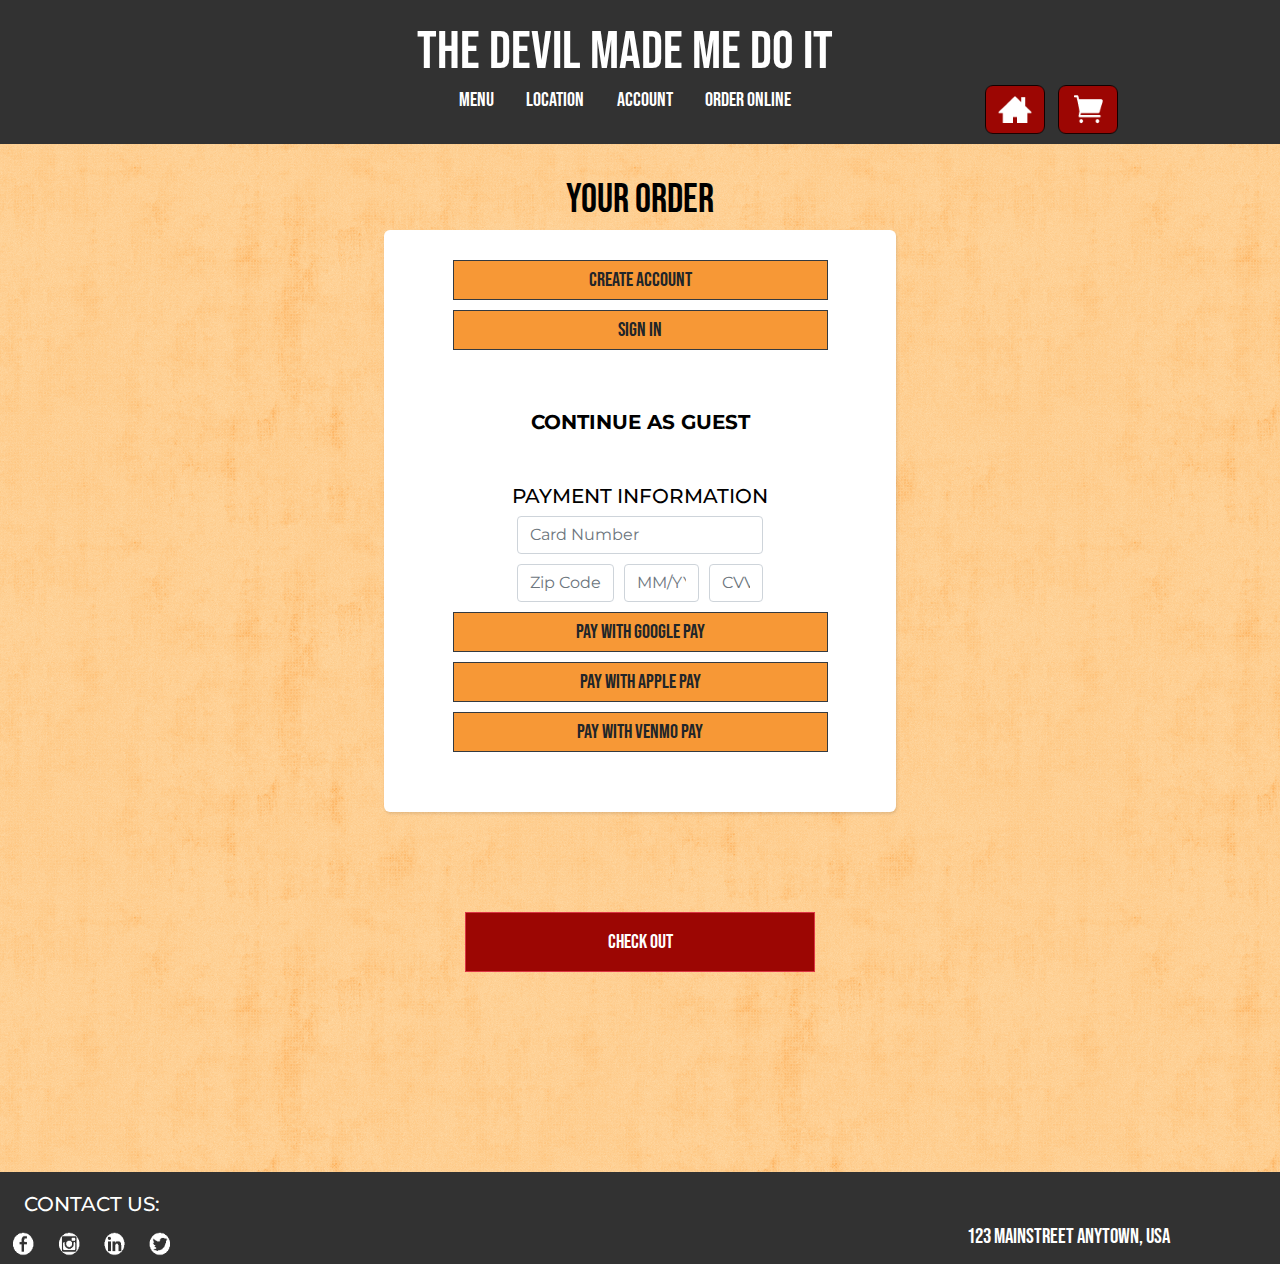
<file: checkout.html>
<!DOCTYPE html>

<html lang="en" class="checkoutBody">

<head>
  <meta charset="utf-8">
  <meta name="viewport" content="width-device-width, initial-scale=1">

  <title>Checkout</title>
  <meta name="Checkout" content=""> <!-- description, title -->
  <meta name="" content=""> <!-- author, website -->

  <link rel="stylesheet" href="https://maxcdn.bootstrapcdn.com/bootstrap/4.3.1/css/bootstrap.min.css">

  <link rel="stylesheet" type="text/css" href="css/master.css">

  <script src="https://code.jquery.com/jquery-2.2.4.js" charset="utf-8"></script>

</head>

<body class="checkoutBody">

  <!-- Nav -->
  <header>
    <div class="container-nav logo">
      <div class="row row-nav centerNav">
        <div class="col-lg-12">
          <h1>THE DEVIL MADE ME DO IT</h1>
        </div>
      </div>
      <div class="row row-navlinks">
        <div class="col-4">
        </div>
        <div class="col-4 nav__links">
          <a href="#">MENU</a>
          <a href="#">LOCATION</a>
          <a href="#">ACCOUNT</a>
          <a href="#">ORDER ONLINE</a>
        </div>
        <div class="col-4 nav-button-float">
          <a href="#">
            <img src="images/home.png" class="homebtn">
          </a>
          <a href="#">
            <img src="images/cart.png" class="cartbtn">
          </a>
        </div>
      </div>
    </div>
  </header>
  <!-- End of Nav -->

  <div class="pageTitle">
    <h1-2>YOUR ORDER</h1-2>
  </div>


  <!-- Check Out -->
  <section class="shopping-cart2">
    <br>
    <div class="checkOutBtn2">
      <a href="checkout2.html" class="btn btn-co btn-warning border-dark btn-lg rounded-0" role="button">CREATE
        ACCOUNT</a>
    </div>

    <div class="checkOutBtn2 sign-in">
      <a href="#" class="btn btn-co btn-warning border-dark btn-lg rounded-0" role="button">SIGN IN</a>
    </div>
    <h2 class="continue">CONTINUE AS GUEST</h2>

    <section class="cForm container-co">
      <h3 class="payment">PAYMENT INFORMATION</h3>
      <form>
        <div class="form-row">
          <div class="form-group2 col-md-12">
            <input type="text" class="form-control" id="inputAddress2" placeholder="Card Number">
          </div>
          <div class="form-row">
            <div class="form-group2 col-md-5">
              <input type="text" class="form-control" id="inputCity" placeholder="Zip Code">
            </div>
            <div class="form-group2 col-md-4">
              <input type="text" class="form-control" id="inputDate" placeholder="MM/YY">
            </div>
            <div class="form-group2 col-md-3">
              <input type="text" class="form-control" id="inputZip" placeholder="CVV">
            </div>
          </div>
      </form>
    </section>

    <div class="checkOutBtn2">
      <a href="#" class="btn btn-co btn-warning border-dark btn-lg rounded-0" role="button">PAY WITH GOOGLE PAY</a>
    </div>

    <div class="checkOutBtn2">
      <a href="#" class="btn btn-co btn-warning border-dark btn-lg rounded-0" role="button">PAY WITH APPLE PAY</a>
    </div>

    <div class="checkOutBtn2 spacer-co">
      <a href="#" class="btn btn-co btn-warning border-dark btn-lg rounded-0" role="button">PAY WITH VENMO PAY</a>
    </div>
  </section>

  <div class="checkout-button">
    <a href="#" class="btn btn-menu btn-danger btn-info btn-lg rounded-0" role="button">CHECK OUT</a>
  </div>

  <div class="site-footer">
    <div class="container-footer">
      <div class="row row-footer">
        <div class="footer-contact col-2">
          <h5>CONTACT US:</h5>
        </div>
        <div class="col-10">
        </div>
        <div class="footer-links col-2">
          <a href="#" class="btn-footer" role="button">
            <img src="images/Facebook.png">
          </a>
          <a href="#" class="btn-footer" role="button">
            <img src="images/Instagram.png">
          </a>
          <a href="#" class="btn-footer" role="button">
            <img src="images/Linkedin.png">
          </a>
          <a href="#" class="btn-footer" role="button">
            <img src="images/Twitter.png">
          </a>
        </div>
        <div class="footer-address col-10">
          <h6>123 Mainstreet Anytown, USA</h6>
        </div>
      </div>
    </div>
  </div>

  <!-- Bootstrap JavaScript -->
  <script src="https://ajax.googleapis.com/ajax/libs/jquery/3.4.1/jquery.min.js"></script>
  <script src="https://cdnjs.cloudflare.com/ajax/libs/popper.js/1.14.7/umd/popper.min.js"></script>
  <script src="https://maxcdn.bootstrapcdn.com/bootstrap/4.3.1/js/bootstrap.min.js"></script>
</body>

</html>
</file>
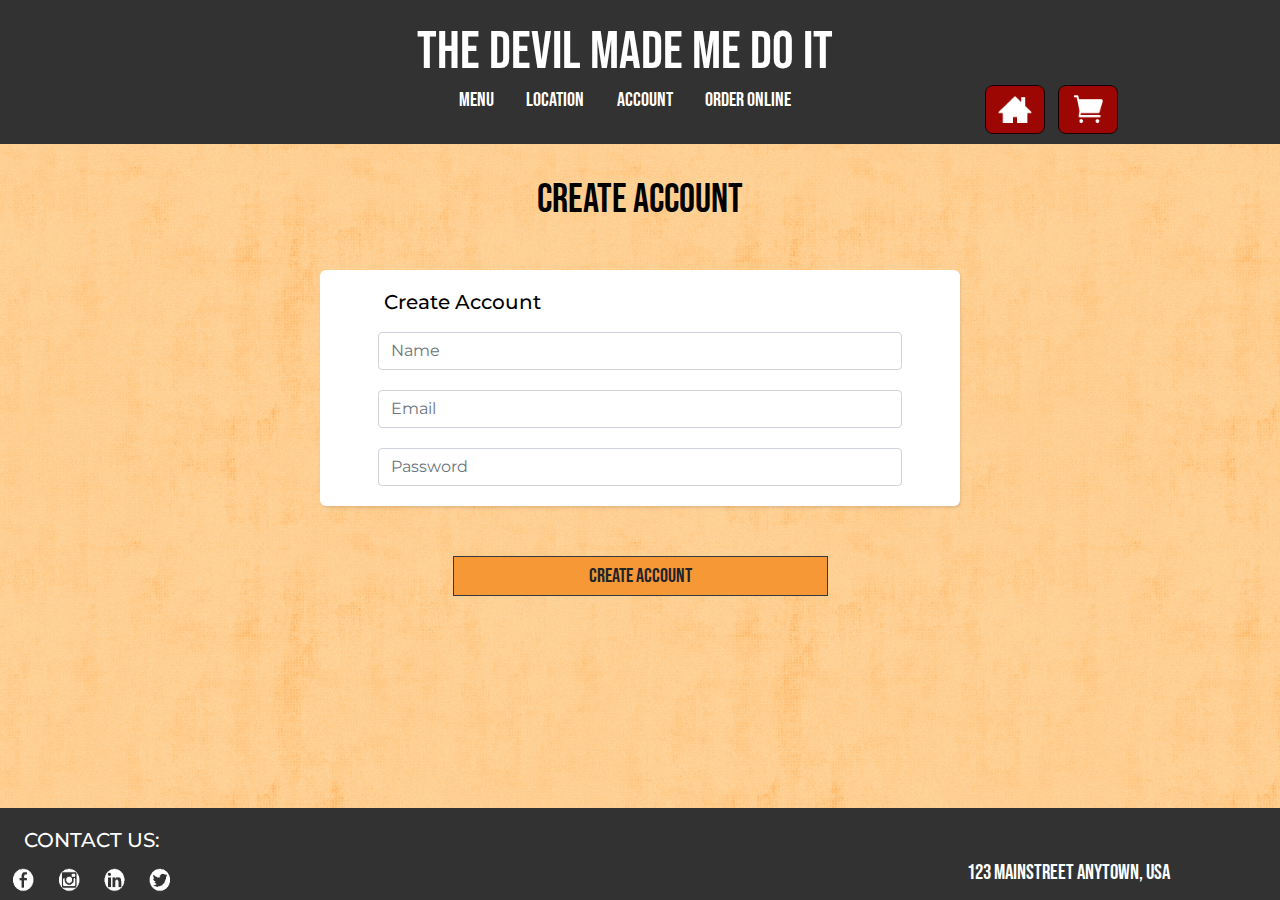
<file: checkout2.html>
<!DOCTYPE html>

<html lang="en" class="checkoutBody">

<head>
	<meta charset="utf-8">
	<meta name="viewport" content="width=device-width, initial-scale=1">

	<title>Menu</title>
	<meta name="Create Account" content=""> <!-- description, title -->
	<meta name="" content=""> <!-- author, website -->

	<link rel="stylesheet" href="https://maxcdn.bootstrapcdn.com/bootstrap/4.3.1/css/bootstrap.min.css">

	<link rel="stylesheet" type="text/css" href="css/master.css">

</head>

<body class="checkoutBody">

	<!-- Nav -->
	<header>
		<div class="container-nav logo">
			<div class="row row-nav centerNav">
				<div class="col-lg-12">
					<h1>THE DEVIL MADE ME DO IT</h1>
				</div>
			</div>
			<div class="row row-navlinks">
				<div class="col-4">
				</div>
				<div class="col-4 nav__links">
					<a href="#">MENU</a>
					<a href="#">LOCATION</a>
					<a href="#">ACCOUNT</a>
					<a href="#">ORDER ONLINE</a>
				</div>
				<div class="col-4 nav-button-float">
					<a href="#">
						<img src="images/home.png" class="homebtn">
					</a>
					<a href="#">
						<img src="images/cart.png" class="cartbtn">
					</a>
				</div>
			</div>
		</div>
	</header>
	<!-- End of Nav -->

	<div class="pageTitle">
		<h1-2>CREATE ACCOUNT</h1-2>
	</div>


	<!-- Check Out -->
	<section class="shopping-cart3 container-co2">
		<h3 class="create">Create Account</h3>

		<form class=>
			<div class="form-row form-row2">
				<div class="form-group3 col-lg-10">
					<input type="text" class="form-control" id="formGroupExampleInput" placeholder="Name">
				</div>
				<div class="form-group3 col-lg-10">
					<input type="text" class="form-control" id="formGroupExampleInput2" placeholder="Email">
				</div>
				<div class="form-group3 col-lg-10">
					<input type="text" class="form-control" id="formGroupExampleInput2" placeholder="Password">
				</div>
			</div>
		</form>

		<!-- <section class="ccForm">
            <form>
                <div class="form-row">
                    <div class="form-group col-md-6">
                        <label for="createName"></label>
                        <input type="text" class="form-control" id="createName" placeholder="Name">
                    </div>
                    <div class="form-group col-md-6">
                        <label for="createEmail"></label>
                        <input type="text" class="form-control" id="createEmail" placeholder="Email">
                    </div>
                    <div class="form-group col-md-6">
                        <label for="createPassword"></label>
                        <input type="text" class="form-control" id="createPassword" placeholder="Password">
                    </div>
                </div>
            </form>
        </section> -->



		<!-- button -->
	</section>

	<div class="spacer-create">
		<a href="checkout3.html" class="btn btn-co btn-warning border-dark btn-lg rounded-0" role="button">CREATE
			ACCOUNT</a>
	</div>

	<div class="site-footer fixed-bottom">
		<div class="container-footer">
			<div class="row row-footer">
				<div class="footer-contact col-2">
					<h5>CONTACT US:</h5>
				</div>
				<div class="col-10">
				</div>
				<div class="footer-links col-2">
					<a href="#" class="btn-footer" role="button">
						<img src="images/Facebook.png">
					</a>
					<a href="#" class="btn-footer" role="button">
						<img src="images/Instagram.png">
					</a>
					<a href="#" class="btn-footer" role="button">
						<img src="images/Linkedin.png">
					</a>
					<a href="#" class="btn-footer" role="button">
						<img src="images/Twitter.png">
					</a>
				</div>
				<div class="footer-address col-10">
					<h6>123 Mainstreet Anytown, USA</h6>
				</div>
			</div>
		</div>
	</div>

	<!-- Bootstrap JavaScript -->
	<script src="https://ajax.googleapis.com/ajax/libs/jquery/3.4.1/jquery.min.js"></script>
	<script src="https://cdnjs.cloudflare.com/ajax/libs/popper.js/1.14.7/umd/popper.min.js"></script>
	<script src="https://maxcdn.bootstrapcdn.com/bootstrap/4.3.1/js/bootstrap.min.js"></script>

</body>

</html>
</file>
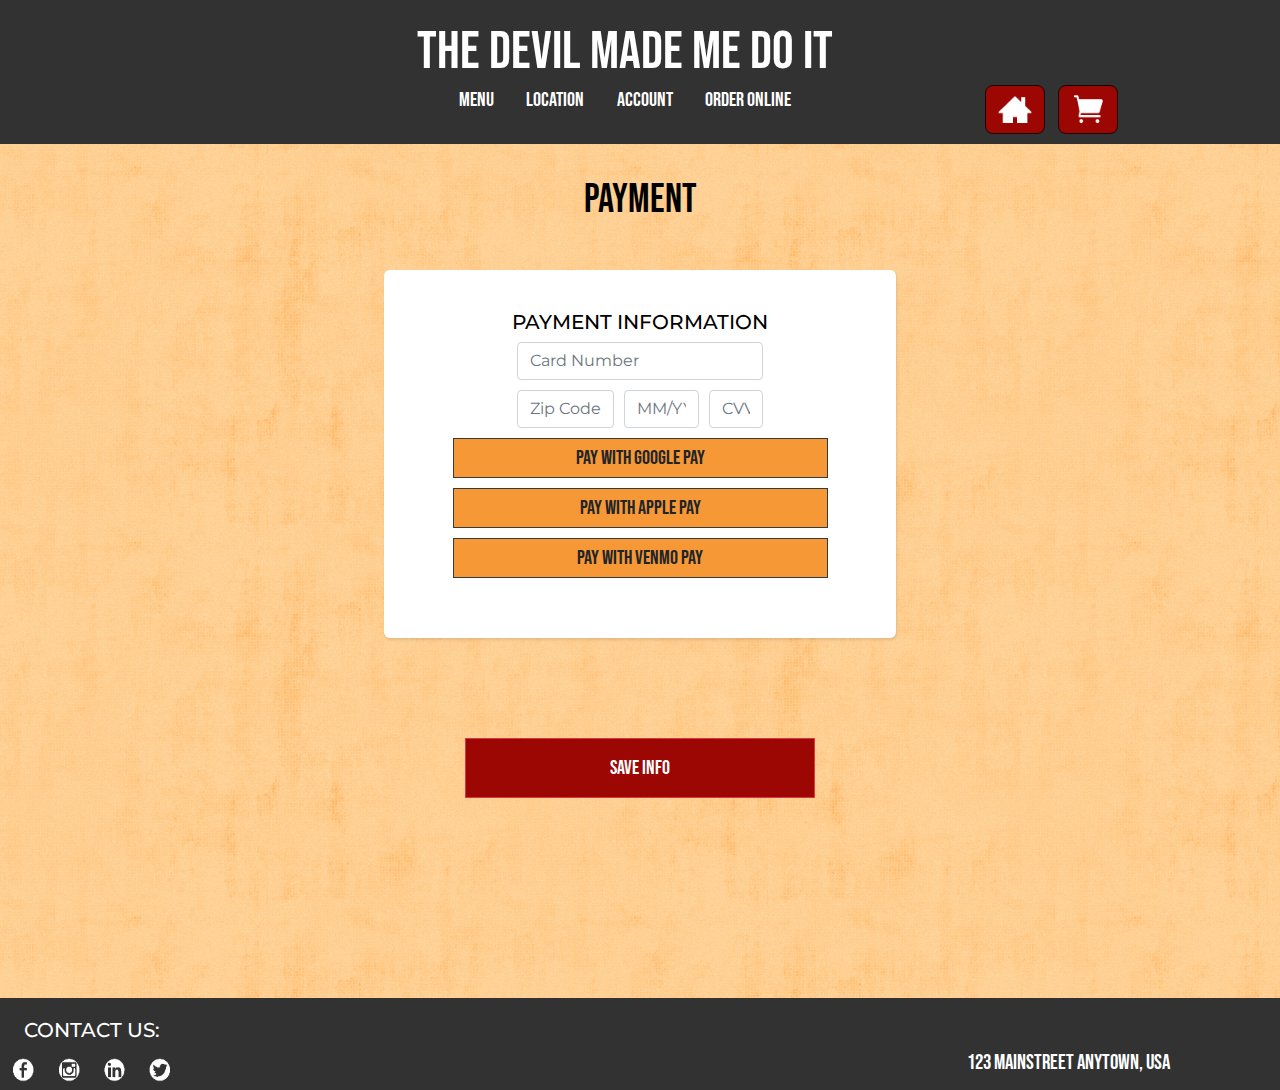
<file: checkout3.html>
<!DOCTYPE html>

<html lang="en" class="checkoutBody">

<head>
  <meta charset="utf-8">
  <meta name="viewport" content="width-device-width, initial-scale=1">

  <title>Payment</title>
  <meta name="Payment Page" content=""> <!-- description, title -->
  <meta name="" content=""> <!-- author, website -->

  <link rel="stylesheet" href="https://maxcdn.bootstrapcdn.com/bootstrap/4.3.1/css/bootstrap.min.css">

  <link rel="stylesheet" type="text/css" href="css/master.css">

</head>

<body class="checkoutBody">

  <!-- Nav -->
  <header>
    <div class="container-nav logo">
      <div class="row row-nav centerNav">
        <div class="col-lg-12">
          <h1>THE DEVIL MADE ME DO IT</h1>
        </div>
      </div>
      <div class="row row-navlinks">
        <div class="col-4">
        </div>
        <div class="col-4 nav__links">
          <a href="#">MENU</a>
          <a href="#">LOCATION</a>
          <a href="#">ACCOUNT</a>
          <a href="#">ORDER ONLINE</a>
        </div>
        <div class="col-4 nav-button-float">
          <a href="#">
            <img src="images/home.png" class="homebtn">
          </a>
          <a href="#">
            <img src="images/cart.png" class="cartbtn">
          </a>
        </div>
      </div>
    </div>
  </header>
  <!-- End of Nav -->

  <div class="pageTitle">
    <h1-2>PAYMENT</h1-2>
  </div>


  <!-- Check Out -->
  <section class="shopping-cart3">
    <!-- <div style="text-align: center" class="checkOutBtn2">
            <a href="#"><button class="checkOutBtn2">CREATE ACCOUNT</button></a>
        </div>
        <div style="text-align: center" class="checkOutBtn2">
            <a href="#"><button class="checkOutBtn2">SIGN IN</button></a>
        </div> -->
    <div class="checkOutBtn2"></div>
    <!-- <h2>CONTINUE AS GUEST</h2><br> -->
    <h3 class="payment2 payment-margin">PAYMENT INFORMATION</h3>

    <section class="cForm3 container-co2">
      <form>
        <div class="form-row">
          <div class="form-group2 col-md-12">
            <input type="text" class="form-control" id="inputAddress2" placeholder="Card Number">
          </div>
          <div class="form-row">
            <div class="form-group2 col-md-5">
              <input type="text" class="form-control" id="inputCity" placeholder="Zip Code">
            </div>
            <div class="form-group2 col-md-4">
              <input type="text" class="form-control" id="inputDate" placeholder="MM/YY">
            </div>
            <div class="form-group2 col-md-3">
              <input type="text" class="form-control" id="inputZip" placeholder="CVV">
            </div>
          </div>
      </form>
    </section>

    <div class="checkOutBtn2">
      <a href="#" class="btn btn-co btn-warning border-dark btn-lg rounded-0" role="button">PAY WITH GOOGLE PAY</a>
    </div>

    <div class="checkOutBtn2">
      <a href="#" class="btn btn-co btn-warning border-dark btn-lg rounded-0" role="button">PAY WITH APPLE PAY</a>
    </div>

    <div class="checkOutBtn2 spacer-co">
      <a href="#" class="btn btn-co btn-warning border-dark btn-lg rounded-0" role="button">PAY WITH VENMO PAY</a>
    </div>

    <!--
    <div class="savePaycontainer">
      <input type="checkbox" name="savePay" class="savePay">
        <p>&nbsp Save Payment Information</p>
    </div>
    -->
  </section>
  <!-- button -->
  <div class="checkout-button">
    <a href="checkout4.html" class="btn btn-menu btn-danger btn-info btn-lg rounded-0" role="button">Save Info</a>
  </div>

  <div class="site-footer">
    <div class="container-footer">
      <div class="row row-footer">
        <div class="footer-contact col-2">
          <h5>CONTACT US:</h5>
        </div>
        <div class="col-10">
        </div>
        <div class="footer-links col-2">
          <a href="#" class="btn-footer" role="button">
            <img src="images/Facebook.png">
          </a>
          <a href="#" class="btn-footer" role="button">
            <img src="images/Instagram.png">
          </a>
          <a href="#" class="btn-footer" role="button">
            <img src="images/Linkedin.png">
          </a>
          <a href="#" class="btn-footer" role="button">
            <img src="images/Twitter.png">
          </a>
        </div>
        <div class="footer-address col-10">
          <h6>123 Mainstreet Anytown, USA</h6>
        </div>
      </div>
    </div>
  </div>

  <!-- Bootstrap JavaScript -->
  <script src="https://ajax.googleapis.com/ajax/libs/jquery/3.4.1/jquery.min.js"></script>
  <script src="https://cdnjs.cloudflare.com/ajax/libs/popper.js/1.14.7/umd/popper.min.js"></script>
  <script src="https://maxcdn.bootstrapcdn.com/bootstrap/4.3.1/js/bootstrap.min.js"></script>

</body>

</html>
</file>
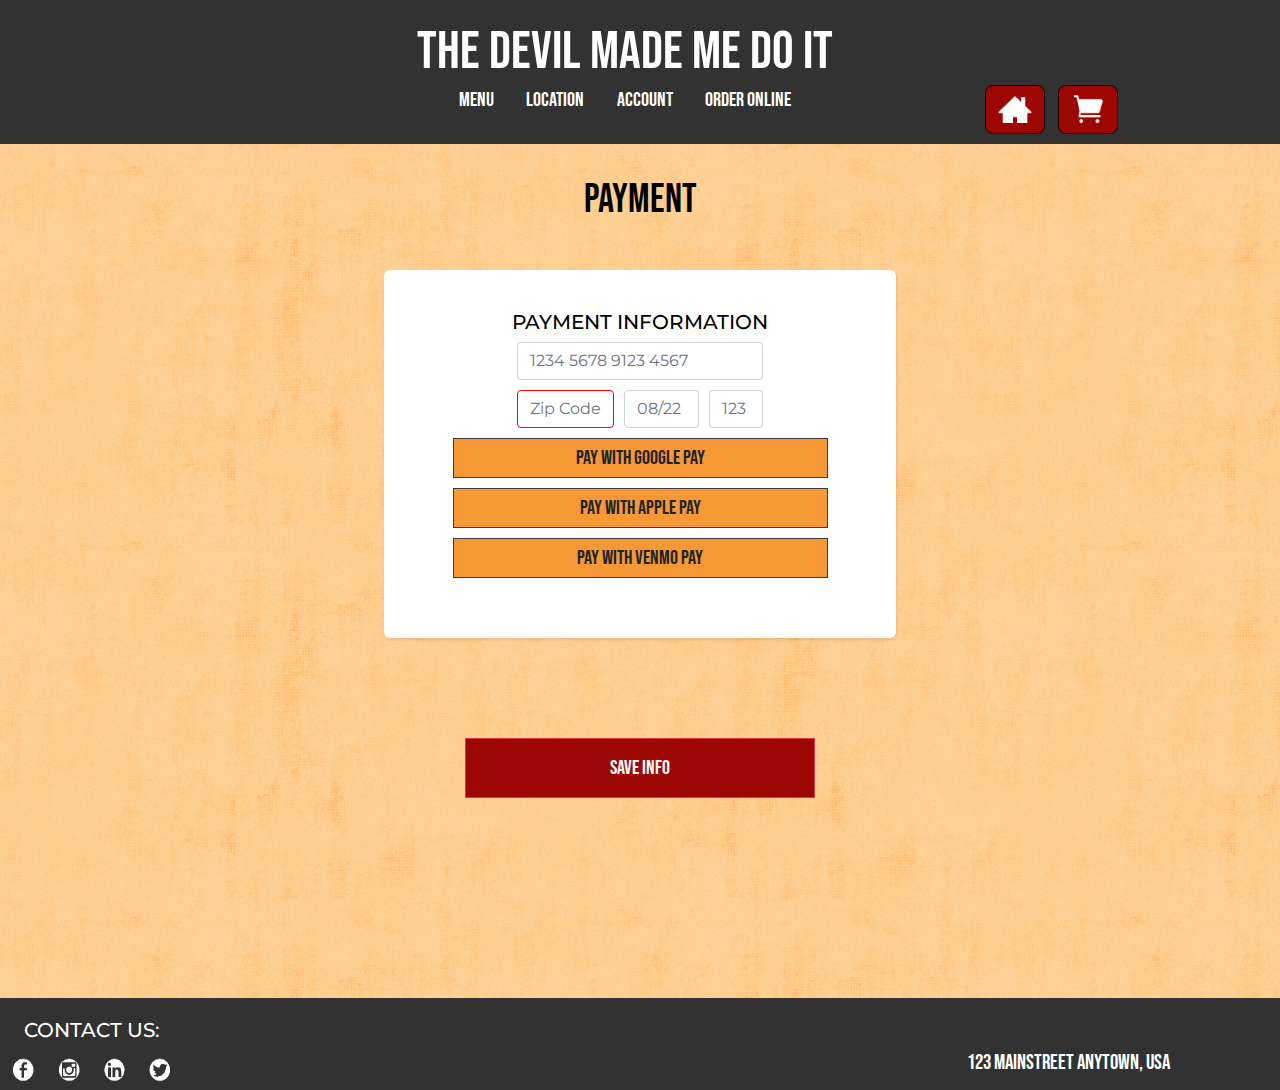
<file: checkout4.html>
<!DOCTYPE html>

<html lang="en" class="checkoutBody">

<head>
  <meta charset="utf-8">
  <meta name="viewport" content="width-device-width, initial-scale=1">

  <title>Payment</title>
  <meta name="Payment Page" content=""> <!-- description, title -->
  <meta name="" content=""> <!-- author, website -->

  <link rel="stylesheet" href="https://maxcdn.bootstrapcdn.com/bootstrap/4.3.1/css/bootstrap.min.css">

  <link rel="stylesheet" type="text/css" href="css/master.css">

</head>

<body class="checkoutBody">

  <!-- Nav -->
  <header>
    <div class="container-nav logo">
      <div class="row row-nav centerNav">
        <div class="col-lg-12">
          <h1>THE DEVIL MADE ME DO IT</h1>
        </div>
      </div>
      <div class="row row-navlinks">
        <div class="col-4">
        </div>
        <div class="col-4 nav__links">
          <a href="#">MENU</a>
          <a href="#">LOCATION</a>
          <a href="#">ACCOUNT</a>
          <a href="#">ORDER ONLINE</a>
        </div>
        <div class="col-4 nav-button-float">
          <a href="#">
            <img src="images/home.png" class="homebtn">
          </a>
          <a href="#">
            <img src="images/cart.png" class="cartbtn">
          </a>
        </div>
      </div>
    </div>
  </header>
  <!-- End of Nav -->

  <div class="pageTitle">
    <h1-2>PAYMENT</h1-2>
  </div>


  <!-- Check Out -->
  <section class="shopping-cart3">
    <!-- <div style="text-align: center" class="checkOutBtn2">
            <a href="#"><button class="checkOutBtn2">CREATE ACCOUNT</button></a>
        </div>
        <div style="text-align: center" class="checkOutBtn2">
            <a href="#"><button class="checkOutBtn2">SIGN IN</button></a>
        </div> -->
    <div class="checkOutBtn2"></div>
    <!-- <h2>CONTINUE AS GUEST</h2><br> -->
    <h3 class="payment2 payment-margin">PAYMENT INFORMATION</h3>

    <section class="cForm3 container-co2">
      <form>
        <div class="form-row">
          <div class="form-group2 col-md-12">
            <input type="text" class="form-control" id="inputAddress2" placeholder="1234 5678 9123 4567">
          </div>
          <div class="form-row">
            <div class="form-group2 col-md-5">
              <input type="text" class="form-control form-error" id="inputCity" placeholder="Zip Code">
            </div>
            <div class="form-group2 col-md-4">
              <input type="text" class="form-control" id="inputDate" placeholder="08/22">
            </div>
            <div class="form-group2 col-md-3">
              <input type="text" class="form-control" id="inputZip" placeholder="123">
            </div>
          </div>
      </form>
    </section>

    <div class="checkOutBtn2">
      <a href="#" class="btn btn-co btn-warning border-dark btn-lg rounded-0" role="button">PAY WITH GOOGLE PAY</a>
    </div>

    <div class="checkOutBtn2">
      <a href="#" class="btn btn-co btn-warning border-dark btn-lg rounded-0" role="button">PAY WITH APPLE PAY</a>
    </div>

    <div class="checkOutBtn2 spacer-co">
      <a href="#" class="btn btn-co btn-warning border-dark btn-lg rounded-0" role="button">PAY WITH VENMO PAY</a>
    </div>
<!--    <div class="checkOutBtn2">
      <img src="images/google.png" class="xpress">
    </div>

    <div class="checkOutBtn2">
      <img src="images/apple.png" class="xpress">
    </div>

    <div class="checkOutBtn2 spacer-co">
      <img src="images/venmo.png" class="xpress">
    </div>
-->
    <!--
    <div class="savePaycontainer">
      <input type="checkbox" name="savePay" class="savePay">
        <p>&nbsp Save Payment Information</p>
    </div>
    -->
  </section>
  <!-- button -->
  <div class="checkout-button">
    <a href="thankyou.html" class="btn btn-menu btn-danger btn-info btn-lg rounded-0" role="button">SAVE INFO</a>
  </div>

  <div class="site-footer">
    <div class="container-footer">
      <div class="row row-footer">
        <div class="footer-contact col-2">
          <h5>CONTACT US:</h5>
        </div>
        <div class="col-10">
        </div>
        <div class="footer-links col-2">
          <a href="#" class="btn-footer" role="button">
            <img src="images/Facebook.png">
          </a>
          <a href="#" class="btn-footer" role="button">
            <img src="images/Instagram.png">
          </a>
          <a href="#" class="btn-footer" role="button">
            <img src="images/Linkedin.png">
          </a>
          <a href="#" class="btn-footer" role="button">
            <img src="images/Twitter.png">
          </a>
        </div>
        <div class="footer-address col-10">
          <h6>123 Mainstreet Anytown, USA</h6>
        </div>
      </div>
    </div>
  </div>

  <!-- Bootstrap JavaScript -->
  <script src="https://ajax.googleapis.com/ajax/libs/jquery/3.4.1/jquery.min.js"></script>
  <script src="https://cdnjs.cloudflare.com/ajax/libs/popper.js/1.14.7/umd/popper.min.js"></script>
  <script src="https://maxcdn.bootstrapcdn.com/bootstrap/4.3.1/js/bootstrap.min.js"></script>

</body>

</html>
</file>
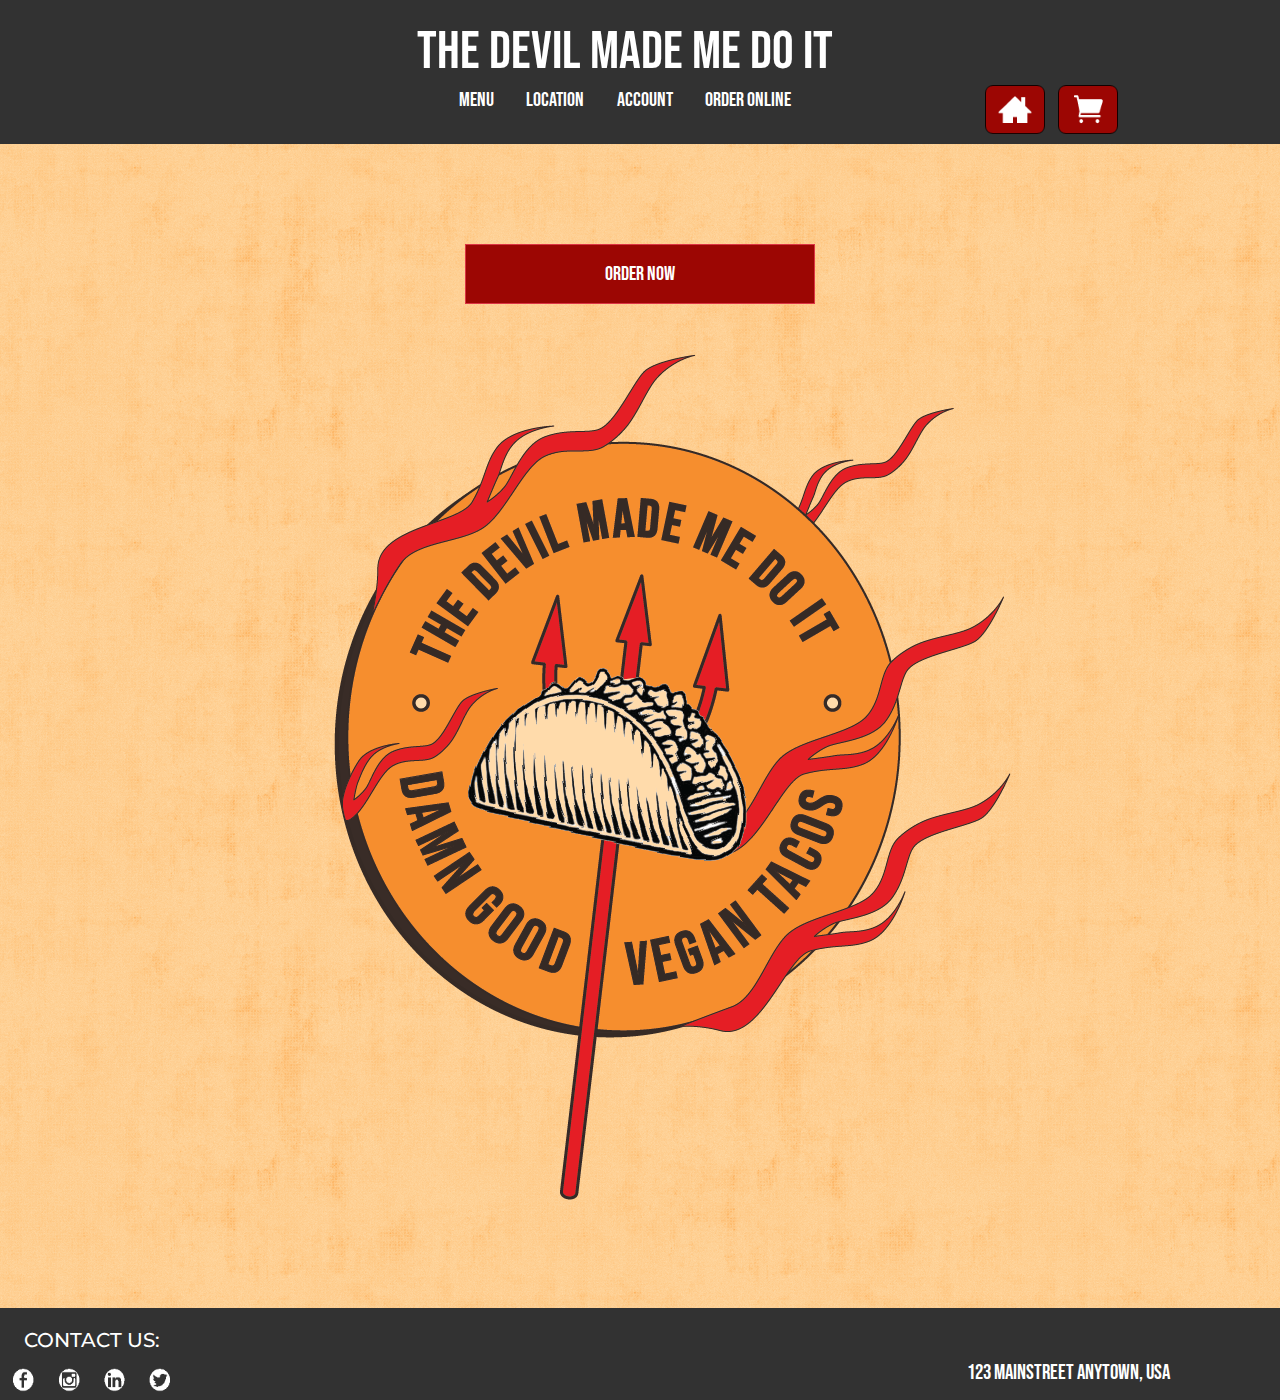
<file: home.html>
<!DOCTYPE html>

<html lang="en">

<head>
  <meta charset="utf-8">

  <title>DMMDI HOME</title>
  <meta name="Home Page" content=""> <!-- description, title -->
  <meta name="" content=""> <!-- author, website -->

  <link rel="stylesheet" href="https://stackpath.bootstrapcdn.com/bootstrap/4.3.1/css/bootstrap.min.css"
    integrity="sha384-ggOyR0iXCbMQv3Xipma34MD+dH/1fQ784/j6cY/iJTQUOhcWr7x9JvoRxT2MZw1T" crossorigin="anonymous">

  <link rel="stylesheet" href="css/master.css">

</head>

<body>

  <header>
    <div class="container-nav logo">
      <div class="row row-nav centerNav">
        <div class="col-lg-12">
          <h1>THE DEVIL MADE ME DO IT</h1>
        </div>
      </div>
      <div class="row row-navlinks">
        <div class="col-4">
        </div>
        <div class="col-4 nav__links">
          <a href="#">MENU</a>
          <a href="#">LOCATION</a>
          <a href="#">ACCOUNT</a>
          <a href="#">ORDER ONLINE</a>
        </div>
        <div class="col-4 nav-button-float">
          <a href="home.html">
            <img src="images/home.png" class="homebtn">
          </a>
          <a href="yourorder.html">
            <img src="images/cart.png" class="cartbtn">
          </a>
        </div>
      </div>
    </div>
  </header>

  <div class="home-button">
    <a href="menu.html" class="btn btn-menu btn-danger btn-lg rounded-0" role="button">ORDER NOW</a>
  </div>

  <main>
    <div class="logo logo-spacing">
      <img src="images/DVMDI-logo.png">
    </div>
  </main>

  <div class="site-footer site-footer2 fixed-bottom">
    <div class="container-footer">
      <div class="row row-footer">
        <div class="footer-contact col-2">
          <h5>CONTACT US:</h5>
        </div>
        <div class="col-10">
        </div>
        <div class="footer-links col-2">
          <a href="#" class="btn-footer" role="button">
            <img src="images/Facebook.png">
          </a>
          <a href="#" class="btn-footer" role="button">
            <img src="images/Instagram.png">
          </a>
          <a href="#" class="btn-footer" role="button">
            <img src="images/Linkedin.png">
          </a>
          <a href="#" class="btn-footer" role="button">
            <img src="images/Twitter.png">
          </a>
        </div>
        <div class="footer-address col-10">
          <h6>123 Mainstreet Anytown, USA</h6>
        </div>
      </div>
    </div>
  </div>

</body>

</html>
</file>
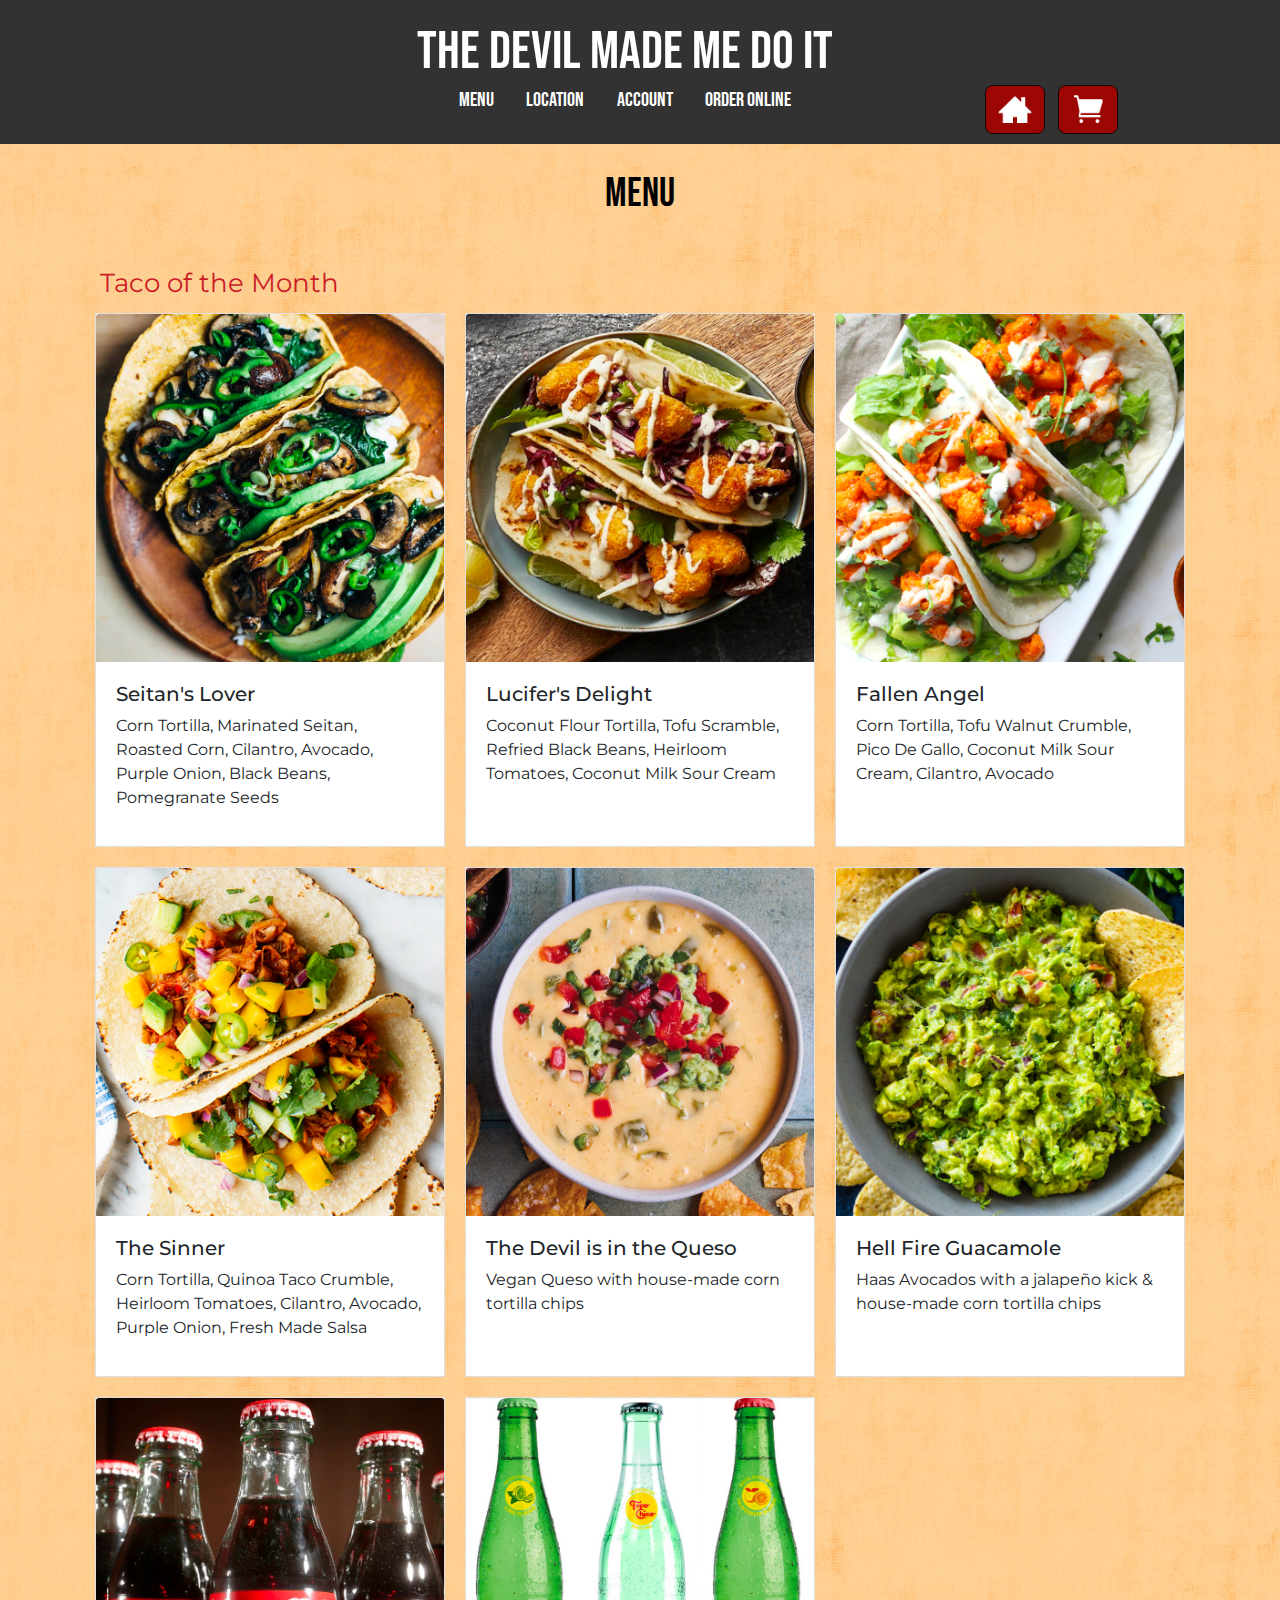
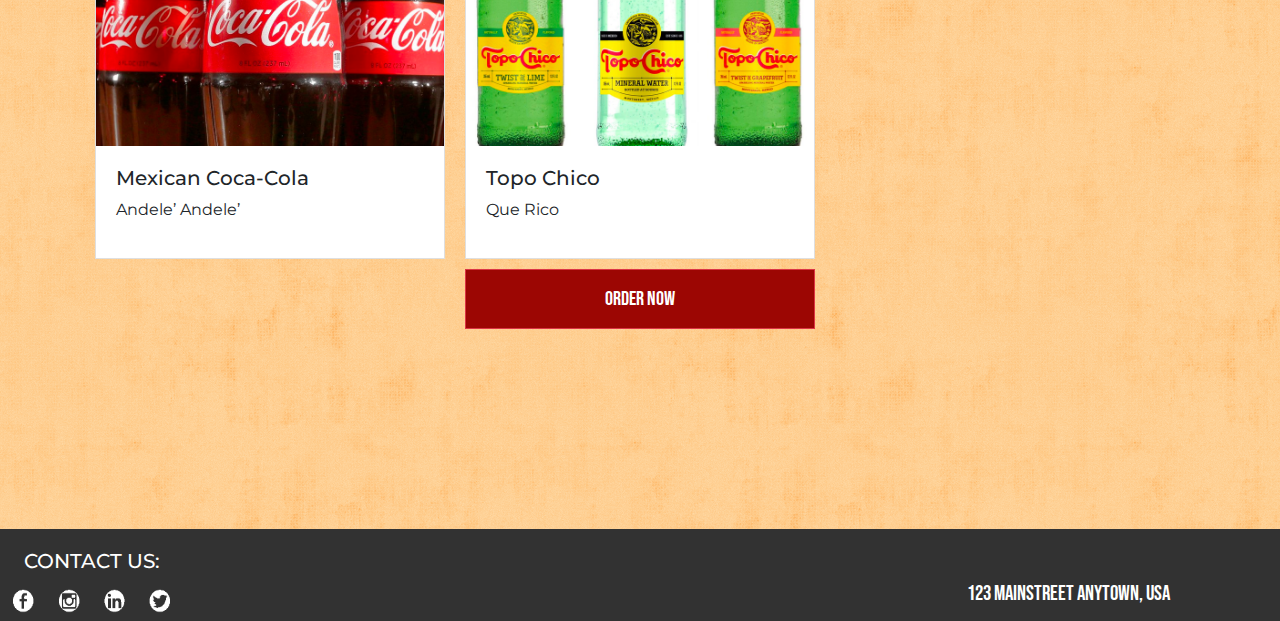
<file: menu.html>
<!DOCTYPE html>

<html lang="en">

<head>
	<meta charset="utf-8">
	<meta name="viewport" content="width=device-width, initial-scale=1">

	<title>Menu</title>
	<meta name="Main Menu" content=""> <!-- description, title -->
	<meta name="" content=""> <!-- author, website -->

	<link rel="stylesheet" href="https://maxcdn.bootstrapcdn.com/bootstrap/4.3.1/css/bootstrap.min.css">

	<link rel="stylesheet" href="css/master.css">
	<!-- local style sheet load css first java last-->
</head>

<body>

	<header>
		<div class="container-nav logo">
			<div class="row row-nav centerNav">
				<div class="col-lg-12">
					<h1>THE DEVIL MADE ME DO IT</h1>
				</div>
			</div>
			<div class="row row-navlinks">
				<div class="col-4">
				</div>
				<div class="col-4 nav__links">
					<a href="#">MENU</a>
					<a href="#">LOCATION</a>
					<a href="#">ACCOUNT</a>
					<a href="#">ORDER ONLINE</a>
				</div>
				<div class="col-4 nav-button-float">
					<a href="home.html">
						<img src="images/home.png" class="homebtn">
					</a>
					<a href="yourorder.html">
						<img src="images/cart.png" class="cartbtn">
					</a>
				</div>
			</div>
		</div>
	</header>

	<div class="container container-main">
		<!-- row 1 -->
		<div class="row">
			<div class="col-12 menu-space">
				<h1-2>MENU</h1-2>
			</div>
			<div class="col-4 tacoOTM">
				<h8>Taco of the Month</h8>
			</div>
			<div class="col-8">
			</div>

			<div class="col-lg-4">
				<!-- card 1 -->
				<div class="card card-menu">
					<img class="card-img-top" src="images/seitans-lover.png" alt="Seitan's Lover">
					<div class="card-body">
						<h4 class="card-name">Seitan's Lover</h4>
						<p class="card-text">Corn Tortilla, Marinated Seitan, Roasted
							Corn, Cilantro, Avocado, Purple Onion,
							Black Beans, Pomegranate Seeds</p>
						<a class="stretched-link" data-toggle="modal" data-target="#modalTaco1"></a>
					</div>
				</div>
			</div>
			<!-- card 2 -->
			<div class="col-lg-4">
				<div class="card card-menu">
					<img class="card-img-top" src="images/lucifers-delight.png" alt="Lucifer's Delight">
					<div class="card-body">
						<h4 class="card-name">Lucifer's Delight</h4>
						<p class="card-text">Coconut Flour Tortilla, Tofu Scramble,
							Refried Black Beans, Heirloom
							Tomatoes, Coconut Milk Sour Cream</p>
						<a class="stretched-link" data-toggle="modal" data-target="#modalTaco2"></a>
					</div>
				</div>
			</div>
			<!-- card 3 -->
			<div class="col-lg-4">
				<div class="card card-menu">
					<img class="card-img-top" src="images/fallen-angel.png" alt="Fallen Angel">
					<div class="card-body">
						<h4 class="card-name">Fallen Angel</h4>
						<p class="card-text">Corn Tortilla, Tofu Walnut Crumble, Pico De Gallo, Coconut Milk Sour Cream,
							Cilantro, Avocado</p>
						<a class="stretched-link" data-toggle="modal" data-target="#modalTaco3"></a>
					</div>
				</div>
			</div>
			<!-- card 4 -->
			<div class="col-lg-4">
				<div class="card card-menu">
					<img class="card-img-top" src="images/the-sinner.png" alt="The Sinner">
					<div class="card-body">
						<h4 class="card-name">The Sinner</h4>
						<p class="card-text">Corn Tortilla, Quinoa Taco Crumble, Heirloom Tomatoes, Cilantro, Avocado,
							Purple Onion, Fresh Made Salsa</p>
						<a class="stretched-link" data-toggle="modal" data-target="#modalTaco4"></a>
					</div>
				</div>
			</div>
			<!-- card 5 -->
			<div class="col-lg-4">
				<div class="card card-menu">
					<img class="card-img-top" src="images/the-devil-is-in-the-queso.png"
						alt="The Devil is in the Queso">
					<div class="card-body">
						<h4 class="card-name">The Devil is in the Queso</h4>
						<p class="card-text">Vegan Queso with house-made corn tortilla chips </p>
						<a class="stretched-link" data-toggle="modal" data-target="#modalQueso"></a>
					</div>
				</div>
			</div>
			<!-- card 6 -->
			<div class="col-lg-4">
				<div class="card card-menu">
					<img class="card-img-top" src="images/hell-fire-guacamole.png" alt="Hell FIre Guacamole">
					<div class="card-body">
						<h4 class="card-name">Hell Fire Guacamole</h4>
						<p class="card-text">Haas Avocados with a jalapeño kick & house-made corn tortilla chips</p>
						<a class="stretched-link" data-toggle="modal" data-target="#modalGuac"></a>
					</div>
				</div>
			</div>
			<!-- card 7 -->
			<div class="col-lg-4">
				<div class="card card-menu">
					<img class="card-img-top" src="images/mexican-coca-cola.png" alt="Mexican Coca-Cola">
					<div class="card-body">
						<h4 class="card-name">Mexican Coca-Cola</h4>
						<p class="card-text">Andele’ Andele’</p>
						<a class="stretched-link" data-toggle="modal" data-target="#modalCoke"></a>
					</div>
				</div>
			</div>
			<!-- card 8 -->
			<div class="col-lg-4">
				<div class="card card-menu">
					<img class="card-img-top" src="images/topo-chico.png" alt="Topo Chico">
					<div class="card-body">
						<h4 class="card-name">Topo Chico</h4>
						<p class="card-text">Que Rico</p>
						<a class="stretched-link" data-toggle="modal" data-target="#modalTopo"></a>
					</div>
				</div>
			</div>


		</div>
	</div>
	<!-- button -->
	<a href="#" class="btn btn-menu btn-danger btn-info btn-lg rounded-0" role="button">Order Now</a>

	<!-- modal 1 -->
	<div class="modal fade" id="modalTaco1" tabindex="-1" role="dialog" aria-labelledby="Seitan's Lover"
		aria-hidden="true">
		<div class="modal-dialog modal-dialog-centered" role="document">
			<div class="modal-content container">
				<div class="modal-header">
					<button type="button" class="close close-size" data-dismiss="modal" aria-label="Close">
						<span aria-hidden="true">&times;</span>
					</button>
				</div>
				<h7 class="modal-title" id="Taco1Title">Seitan's Lover</h7>
				<div class="modal-body row">
					<div class="col-12">
						<img src="images/seitans-lover.png" class="modalImgSize">
					</div>
					<div class="w-100"></div>
					<div class="col-12">
						<p>Corn Tortilla, Marinated Seitan, Roasted
							Corn, Cilantro, Avocado, Red Onion,
							Black Beans, Pomegranate Seeds</p>
					</div>
				</div>
				<!-- checkboxes -->
				<form class="centerThis">
					<div class="custom-control custom-checkbox col-sm-12">
						<input type="checkbox" checked="checked" class="custom-control-input" id="customCheck"
							name="example1">
						<label class="custom-control-label active" for="customCheck">Roasted Corn</label>
					</div>
					<div class="custom-control custom-checkbox col-sm-12">
						<input type="checkbox" checked="checked" class="custom-control-input" id="customCheck2"
							name="example1">
						<label class="custom-control-label active" for="customCheck2">Fresh Cilantro</label>
					</div>
					<div class="custom-control custom-checkbox col-sm-12">
						<input type="checkbox" checked="checked" class="custom-control-input" id="customCheck3"
							name="example1">
						<label class="custom-control-label active" for="customCheck3">Avocado</label>
					</div>
					<div class="custom-control custom-checkbox col-sm-12">
						<input type="checkbox" checked="checked" class="custom-control-input" id="customCheck4"
							name="example1">
						<label class="custom-control-label active" for="customCheck4">Red Onion</label>
					</div>
					<div class="custom-control custom-checkbox col-sm-12">
						<input type="checkbox" checked="checked" class="custom-control-input" id="customCheck5"
							name="example1">
						<label class="custom-control-label active" for="customCheck5">Black Beans</label>
					</div>
					<div class="custom-control custom-checkbox col-sm-12">
						<input type="checkbox" checked="checked" class="custom-control-input" id="customCheck5"
							name="example1">
						<label class="custom-control-label active" for="customCheck5">Pomegranate Seeds</label>
					</div>
				</form>

				<div class="quantity quantity-menu">
					<button class="plus-btn fix" type="button" name="button">
						<img src="images/plus.svg" alt="plus" />
					</button>
					<input type="text" name="name" value="1">
					<button class="minus-btn fix" type="button" name="button">
						<img src="images/minus.svg" alt="minus" />
					</button>
				</div>

				<div class="form-group">
					<label for="exampleFormControlTextarea2">Notes for the Chef:</label>
					<textarea class="form-control rounded-0 col-12" id="exampleFormControlTextarea2"
						rows="5">Notes</textarea>
				</div>

				<div class="modal-footer">
					<a href="menu2.html" class="btn btn-menu btn-danger btn-info btn-lg rounded-0" role="button">Add to Cart</a>
					<!--<button type="button" class="btn btn-danger">Add to Cart</button>-->
				</div>
			</div>
		</div>
	</div>
	<!-- modal 2 -->
	<div class="modal fade" id="modalTaco2" tabindex="-1" role="dialog" aria-labelledby="Lucifer's Delight"
		aria-hidden="true">
		<div class="modal-dialog modal-dialog-centered" role="document">
			<div class="modal-content container">
				<div class="modal-header">
					<button type="button" class="close close-size" data-dismiss="modal" aria-label="Close">
						<span aria-hidden="true">&times;</span>
					</button>
				</div>
				<h7 class="modal-title" id="Taco2Title">Lucifer's Delight</h7>
				<div class="modal-body row">
					<div class="col-12">
						<img src="images/lucifers-delight.png" class="modalImgSize">
					</div>
					<div class="w-100"></div>
					<div class="col-12">
						<p>Coconut Flour Tortilla, Tofu Scramble, Refried Black Beans,
							Heirloom Tomatoes, Coconut Milk Sour Cream</p>
					</div>
				</div>
				<!-- checkboxes -->
				<form class="centerThis">
					<div class="custom-control custom-checkbox col-sm-12">
						<input type="checkbox" checked="checked" class="custom-control-input" id="customCheck"
							name="example1">
						<label class="custom-control-label active" for="customCheck">Refried Black Beans</label>
					</div>
					<div class="custom-control custom-checkbox col-sm-12">
						<input type="checkbox" checked="checked" class="custom-control-input" id="customCheck2"
							name="example1">
						<label class="custom-control-label active" for="customCheck2">Heirloom Tomatoes</label>
					</div>
					<div class="custom-control custom-checkbox col-sm-12">
						<input type="checkbox" checked="checked" class="custom-control-input" id="customCheck3"
							name="example1">
						<label class="custom-control-label active" for="customCheck3">Coconut Milk 'Sour Cream'</label>
					</div>
					<!--
					<div class="custom-control custom-checkbox col-sm-12">
						<input type="checkbox" checked="checked" class="custom-control-input" id="customCheck4"
							name="example1">
						<label class="custom-control-label active" for="customCheck4">Purple Onion</label>
					</div>
					<div class="custom-control custom-checkbox col-sm-12">
						<input type="checkbox" checked="checked" class="custom-control-input" id="customCheck5"
							name="example1">
						<label class="custom-control-label active" for="customCheck5">Pomegranate Seeds</label>
					</div>
					-->
				</form>

				<div class="quantity quantity-menu">
					<button class="plus-btn fix" type="button" name="button">
						<img src="images/plus.svg" alt="plus" />
					</button>
					<input type="text" name="name" value="1">
					<button class="minus-btn fix" type="button" name="button">
						<img src="images/minus.svg" alt="minus" />
					</button>
				</div>

				<div class="form-group">
					<label for="exampleFormControlTextarea2">Notes for the Chef:</label>
					<textarea class="form-control rounded-0 col-12" id="exampleFormControlTextarea2"
						rows="5">Notes</textarea>
				</div>

				<div class="modal-footer">
					<a href="menu2.html" class="btn btn-menu btn-danger btn-info btn-lg rounded-0" role="button">Add to Cart</a>
				</div>
			</div>
		</div>
	</div>
	<!-- modal 3 -->
	<div class="modal fade" id="modalTaco3" tabindex="-1" role="dialog" aria-labelledby="Seitan's Lover"
		aria-hidden="true">
		<div class="modal-dialog modal-dialog-centered" role="document">
			<div class="modal-content container">
				<div class="modal-header">
					<button type="button" class="close close-size" data-dismiss="modal" aria-label="Close">
						<span aria-hidden="true">&times;</span>
					</button>
				</div>
				<h7 class="modal-title" id="Taco1Title">Fallen Angel</h7>
				<div class="modal-body row">
					<div class="col-12">
						<img src="images/fallen-angel.png" class="modalImgSize">
					</div>
					<div class="w-100"></div>
					<div class="col-12">
						<p>Corn Tortilla, Tofu Walnut Crumble, Pico
							De Gallo, Coconut Milk 'Sour Cream', 
							Cilantro, Avocado</p>
					</div>
				</div>
				<!-- checkboxes -->
				<form class="centerThis">
					<div class="custom-control custom-checkbox col-sm-12">
						<input type="checkbox" checked="checked" class="custom-control-input" id="customCheck"
							name="example1">
						<label class="custom-control-label active" for="customCheck">Pico De Gallo</label>
					</div>
					<div class="custom-control custom-checkbox col-sm-12">
						<input type="checkbox" checked="checked" class="custom-control-input" id="customCheck2"
							name="example1">
						<label class="custom-control-label active" for="customCheck2">Coconut Milk 'Sour Cream'</label>
					</div>
					<div class="custom-control custom-checkbox col-sm-12">
						<input type="checkbox" checked="checked" class="custom-control-input" id="customCheck3"
							name="example1">
						<label class="custom-control-label active" for="customCheck3">Fresh Cilantro</label>
					</div>
					<div class="custom-control custom-checkbox col-sm-12">
						<input type="checkbox" checked="checked" class="custom-control-input" id="customCheck4"
							name="example1">
						<label class="custom-control-label active" for="customCheck4">Avocado</label>
					</div>
					<!--
					<div class="custom-control custom-checkbox col-sm-12">
						<input type="checkbox" checked="checked" class="custom-control-input" id="customCheck5"
							name="example1">
						<label class="custom-control-label active" for="customCheck5">Pomegranate Seeds</label>
					</div>
					-->
				</form>

				<div class="quantity quantity-menu">
					<button class="plus-btn fix" type="button" name="button">
						<img src="images/plus.svg" alt="plus" />
					</button>
					<input type="text" name="name" value="1">
					<button class="minus-btn fix" type="button" name="button">
						<img src="images/minus.svg" alt="minus" />
					</button>
				</div>

				<div class="form-group">
					<label for="exampleFormControlTextarea2">Notes for the Chef:</label>
					<textarea class="form-control rounded-0 col-12" id="exampleFormControlTextarea2"
						rows="5">Notes</textarea>
				</div>

				<div class="modal-footer">
					<a href="menu2.html" class="btn btn-menu btn-danger btn-info btn-lg rounded-0" role="button">Add to Cart</a>
				</div>
			</div>
		</div>
	</div>
	<!-- modal 4 -->
	<div class="modal fade" id="modalTaco4" tabindex="-1" role="dialog" aria-labelledby="Seitan's Lover"
		aria-hidden="true">
		<div class="modal-dialog modal-dialog-centered" role="document">
			<div class="modal-content container">
				<div class="modal-header">
					<button type="button" class="close close-size" data-dismiss="modal" aria-label="Close">
						<span aria-hidden="true">&times;</span>
					</button>
				</div>
				<h7 class="modal-title" id="Taco1Title">The Sinner</h7>
				<div class="modal-body row">
					<div class="col-12">
						<img src="images/the-sinner.png" class="modalImgSize">
					</div>
					<div class="w-100"></div>
					<div class="col-12">
						<p>Corn Tortilla, Quinoa Taco Crumble, Heirloom 
						Tomatoes, Cilantro, Avocado, Red Onion, 
						Fresh Made Salsa</p>
					</div>
				</div>
				<!-- checkboxes -->
				<form class="centerThis">
					<div class="custom-control custom-checkbox col-sm-12">
						<input type="checkbox" checked="checked" class="custom-control-input" id="customCheck"
							name="example1">
						<label class="custom-control-label active" for="customCheck">Heirloom Tomatoes</label>
					</div>
					<div class="custom-control custom-checkbox col-sm-12">
						<input type="checkbox" checked="checked" class="custom-control-input" id="customCheck2"
							name="example1">
						<label class="custom-control-label active" for="customCheck2">Fresh Cilantro</label>
					</div>
					<div class="custom-control custom-checkbox col-sm-12">
						<input type="checkbox" checked="checked" class="custom-control-input" id="customCheck3"
							name="example1">
						<label class="custom-control-label active" for="customCheck3">Avocado</label>
					</div>
					<div class="custom-control custom-checkbox col-sm-12">
						<input type="checkbox" checked="checked" class="custom-control-input" id="customCheck4"
							name="example1">
						<label class="custom-control-label active" for="customCheck4">Red Onion</label>
					</div>
					<div class="custom-control custom-checkbox col-sm-12">
						<input type="checkbox" checked="checked" class="custom-control-input" id="customCheck5"
							name="example1">
						<label class="custom-control-label active" for="customCheck5">Fresh Salsa</label>
					</div>
				</form>

				<div class="quantity quantity-menu">
					<button class="plus-btn fix" type="button" name="button">
						<img src="images/plus.svg" alt="plus" />
					</button>
					<input type="text" name="name" value="1">
					<button class="minus-btn fix" type="button" name="button">
						<img src="images/minus.svg" alt="minus" />
					</button>
				</div>

				<div class="form-group">
					<label for="exampleFormControlTextarea2">Notes for the Chef:</label>
					<textarea class="form-control rounded-0 col-12" id="exampleFormControlTextarea2"
						rows="5">Notes</textarea>
				</div>

				<div class="modal-footer">
					<a href="menu2.html" class="btn btn-menu btn-danger btn-info btn-lg rounded-0" role="button">Add to Cart</a>
				</div>
			</div>
		</div>
	</div>
	<!-- modal 5 -->
	<div class="modal fade" id="modalQueso" tabindex="-1" role="dialog" aria-labelledby="The Devil is in the Queso"
		aria-hidden="true">
		<div class="modal-dialog modal-dialog-centered" role="document">
			<div class="modal-content container">
				<div class="modal-header">
					<button type="button" class="close close-size" data-dismiss="modal" aria-label="Close">
						<span aria-hidden="true">&times;</span>
					</button>
				</div>
				<h7 class="modal-title" id="QuesoTitle">The Devil is in the Queso</h7>
				<div class="modal-body row">
					<div class="col-12">
						<img src="images/the-devil-is-in-the-queso.png" class="modalImgSize">
					</div>
					<div class="w-100"></div>
					<div class="col-12">
						<p>Vegan Queso with House made corn tortilla chips</p>
					</div>
				</div>
				<!-- checkboxes -->
				<form class="centerThis">
					<div class="custom-control custom-checkbox col-sm-12">
						<input type="checkbox" checked="checked" class="custom-control-input" id="customCheck51"
							name="example1">
						<label class="custom-control-label active" for="customCheck51">Jalepeños</label>
					</div>
					<div class="custom-control custom-checkbox col-sm-12">
						<input type="checkbox" checked="checked" class="custom-control-input" id="customCheck52"
							name="example1">
						<label class="custom-control-label active" for="customCheck52">Fresh Cilantro</label>
					</div>
				</form>

				<div class="quantity quantity-menu">
					<button class="plus-btn fix" type="button" name="button">
						<img src="images/plus.svg" alt="plus" />
					</button>
					<input type="text" name="name" value="1">
					<button class="minus-btn fix" type="button" name="button">
						<img src="images/minus.svg" alt="minus" />
					</button>
				</div>

				<div class="form-group">
					<label for="exampleFormControlTextarea2">Notes for the Chef:</label>
					<textarea class="form-control rounded-0 col-12" id="exampleFormControlTextarea2"
						rows="5">Notes</textarea>
				</div>

				<div class="modal-footer">
					<a href="menu2.html" class="btn btn-menu btn-danger btn-info btn-lg rounded-0" role="button">Add to Cart</a>
				</div>
			</div>
		</div>
	</div>
	<!-- modal 6 -->
	<div class="modal fade" id="modalGuac" tabindex="-1" role="dialog" aria-labelledby="Seitan's Lover"
		aria-hidden="true">
		<div class="modal-dialog modal-dialog-centered" role="document">
			<div class="modal-content container">
				<div class="modal-header">
					<button type="button" class="close close-size" data-dismiss="modal" aria-label="Close">
						<span aria-hidden="true">&times;</span>
					</button>
				</div>
				<h7 class="modal-title" id="Taco1Title">Hell Fire Guacamole</h7>
				<div class="modal-body row">
					<div class="col-12">
						<img src="images/hell-fire-guacamole.png" class="modalImgSize">
					</div>
					<div class="w-100"></div>
					<div class="col-12">
						<p>Haas Avocados with a jalapeño kick & house-made corn tortilla chips</p>
					</div>
				</div>
				<!-- checkboxes -->
			<!--
				<form class="centerThis">
					<div class="custom-control custom-checkbox col-sm-12">
						<input type="checkbox" checked="checked" class="custom-control-input" id="customCheck"
							name="example1">
						<label class="custom-control-label active" for="customCheck">Avocado</label>
					</div>
					<div class="custom-control custom-checkbox col-sm-12">
						<input type="checkbox" checked="checked" class="custom-control-input" id="customCheck2"
							name="example1">
						<label class="custom-control-label active" for="customCheck2">Roasted Corn</label>
					</div>
					<div class="custom-control custom-checkbox col-sm-12">
						<input type="checkbox" checked="checked" class="custom-control-input" id="customCheck3"
							name="example1">
						<label class="custom-control-label active" for="customCheck3">Chopped Fresh Cilantro</label>
					</div>
					<div class="custom-control custom-checkbox col-sm-12">
						<input type="checkbox" checked="checked" class="custom-control-input" id="customCheck4"
							name="example1">
						<label class="custom-control-label active" for="customCheck4">Purple Onion</label>
					</div>
					<div class="custom-control custom-checkbox col-sm-12">
						<input type="checkbox" checked="checked" class="custom-control-input" id="customCheck5"
							name="example1">
						<label class="custom-control-label active" for="customCheck5">Pomegranate Seeds</label>
					</div>
				</form>
			-->

				<div class="quantity quantity-menu">
					<button class="plus-btn fix" type="button" name="button">
						<img src="images/plus.svg" alt="plus" />
					</button>
					<input type="text" name="name" value="1">
					<button class="minus-btn fix" type="button" name="button">
						<img src="images/minus.svg" alt="minus" />
					</button>
				</div>

				<div class="form-group">
					<label for="exampleFormControlTextarea2">Notes for the Chef:</label>
					<textarea class="form-control rounded-0 col-12" id="exampleFormControlTextarea2"
						rows="5">Notes</textarea>
				</div>

				<div class="modal-footer">
					<a href="menu2.html" class="btn btn-menu btn-danger btn-info btn-lg rounded-0" role="button">Add to Cart</a>
				</div>
			</div>
		</div>
	</div>
	<!-- modal 7 -->
	<div class="modal fade" id="modalCoke" tabindex="-1" role="dialog" aria-labelledby="Mexican Coca-Cola"
		aria-hidden="true">
		<div class="modal-dialog modal-dialog-centered" role="document">
			<div class="modal-content container">
				<div class="modal-header">
					<button type="button" class="close close-size" data-dismiss="modal" aria-label="Close">
						<span aria-hidden="true">&times;</span>
					</button>
				</div>
				<h7 class="modal-title" id="Taco1Title">Mexican Coca-Cola</h7>
				<div class="modal-body row">
					<div class="col-12">
						<img src="images/mexican-coca-cola.png" class="modalImgSize">
					</div>
					<div class="w-100"></div>
					<div class="col-12">
						<p>Andele’ Andele’</p>
					</div>
				</div>
				<!-- checkboxes -->
				<!--<form class="centerThis">
						<div class="custom-control custom-checkbox col-sm-12">
							<input type="checkbox" checked="checked" class="custom-control-input" id="customCheck" name="example1">
							<label class="custom-control-label active" for="customCheck">Avocado</label>
						</div>
						<div class="custom-control custom-checkbox col-sm-12">
							<input type="checkbox" checked="checked" class="custom-control-input" id="customCheck2" name="example1">
							<label class="custom-control-label active" for="customCheck2">Roasted Corn</label>
						</div>
						<div class="custom-control custom-checkbox col-sm-12">
							<input type="checkbox" checked="checked" class="custom-control-input" id="customCheck3" name="example1">
							<label class="custom-control-label active" for="customCheck3">Chopped Fresh Cilantro</label>
						</div>
						<div class="custom-control custom-checkbox col-sm-12">
							<input type="checkbox" checked="checked" class="custom-control-input" id="customCheck4" name="example1">
							<label class="custom-control-label active" for="customCheck4">Purple Onion</label>
						</div>
						<div class="custom-control custom-checkbox col-sm-12">
							<input type="checkbox" checked="checked" class="custom-control-input" id="customCheck5" name="example1">
							<label class="custom-control-label active" for="customCheck5">Pomegranate Seeds</label>
						</div>
					</form>-->

				<div class="quantity quantity-menu">
					<button class="plus-btn fix" type="button" name="button">
						<img src="images/plus.svg" alt="plus" />
					</button>
					<input type="text" name="name" value="1">
					<button class="minus-btn fix" type="button" name="button">
						<img src="images/minus.svg" alt="minus" />
					</button>
				</div>

				<div class="form-group">
					<label for="exampleFormControlTextarea2">Notes for the Chef:</label>
					<textarea class="form-control rounded-0 col-12" id="exampleFormControlTextarea2"
						rows="5">Notes</textarea>
				</div>

				<div class="modal-footer">
					<a href="menu2.html" class="btn btn-menu btn-danger btn-info btn-lg rounded-0" role="button">Add to Cart</a>
					<!--<button type="button" class="btn btn-danger">Add to Cart</button>-->
				</div>
			</div>
		</div>
	</div>
	<!-- modal 8 -->
	<div class="modal fade" id="modalTopo" tabindex="-1" role="dialog" aria-labelledby="Seitan's Lover"
		aria-hidden="true">
		<div class="modal-dialog modal-dialog-centered" role="document">
			<div class="modal-content container">
				<div class="modal-header">
					<button type="button" class="close" data-dismiss="modal" aria-label="Close">
						<span aria-hidden="true">&times;</span>
					</button>
				</div>
				<h7 class="modal-title" id="Taco1Title">Topo Chico</h7>
				<div class="modal-body row">
					<div class="col-12">
						<img src="images/topo-chico.png" class="modalImgSize">
					</div>
					<div class="w-100"></div>
					<div class="col-12">
						<p>Que Rico</p>
					</div>
				</div>
				<!-- checkboxes -->
			<!--
				<form class="centerThis">
					<div class="custom-control custom-checkbox col-sm-12">
						<input type="checkbox" checked="checked" class="custom-control-input" id="customCheck"
							name="example1">
						<label class="custom-control-label active" for="customCheck">Avocado</label>
					</div>
					<div class="custom-control custom-checkbox col-sm-12">
						<input type="checkbox" checked="checked" class="custom-control-input" id="customCheck2"
							name="example1">
						<label class="custom-control-label active" for="customCheck2">Roasted Corn</label>
					</div>
					<div class="custom-control custom-checkbox col-sm-12">
						<input type="checkbox" checked="checked" class="custom-control-input" id="customCheck3"
							name="example1">
						<label class="custom-control-label active" for="customCheck3">Chopped Fresh Cilantro</label>
					</div>
					<div class="custom-control custom-checkbox col-sm-12">
						<input type="checkbox" checked="checked" class="custom-control-input" id="customCheck4"
							name="example1">
						<label class="custom-control-label active" for="customCheck4">Purple Onion</label>
					</div>
					<div class="custom-control custom-checkbox col-sm-12">
						<input type="checkbox" checked="checked" class="custom-control-input" id="customCheck5"
							name="example1">
						<label class="custom-control-label active" for="customCheck5">Pomegranate Seeds</label>
					</div>
				</form>
			-->

				<div class="quantity quantity-menu">
					<button class="plus-btn fix" type="button" name="button">
						<img src="images/plus.svg" alt="plus" />
					</button>
					<input type="text" name="name" value="1">
					<button class="minus-btn fix" type="button" name="button">
						<img src="images/minus.svg" alt="minus" />
					</button>
				</div>

				<div class="form-group">
					<label for="exampleFormControlTextarea2">Notes for the Chef:</label>
					<textarea class="form-control rounded-0 col-12" id="exampleFormControlTextarea2"
						rows="5">Notes</textarea>
				</div>

				<div class="modal-footer">
					<a href="menu2.html" class="btn btn-menu btn-danger btn-info btn-lg rounded-0" role="button">Add to Cart</a>
				</div>
			</div>
		</div>
	</div>


	<div class="site-footer">
		<div class="container-footer">
			<div class="row row-footer">
				<div class="footer-contact col-2">
					<h5>CONTACT US:</h5>
				</div>
				<div class="col-10">
				</div>
				<div class="footer-links col-2">
					<a href="#" class="btn-footer" role="button">
						<img src="images/Facebook.png">
					</a>
					<a href="#" class="btn-footer" role="button">
						<img src="images/Instagram.png">
					</a>
					<a href="#" class="btn-footer" role="button">
						<img src="images/Linkedin.png">
					</a>
					<a href="#" class="btn-footer" role="button">
						<img src="images/Twitter.png">
					</a>
				</div>
				<div class="footer-address col-10">
					<h6>123 Mainstreet Anytown, USA</h6>
				</div>
			</div>
		</div>
	</div>

	<script src="https://ajax.googleapis.com/ajax/libs/jquery/3.4.1/jquery.min.js"></script>
	<script src="https://cdnjs.cloudflare.com/ajax/libs/popper.js/1.14.7/umd/popper.min.js"></script>
	<script src="https://maxcdn.bootstrapcdn.com/bootstrap/4.3.1/js/bootstrap.min.js"></script>

	<script type="text/javascript" src="js/javascript.js"></script>
</body>

</html>
</file>
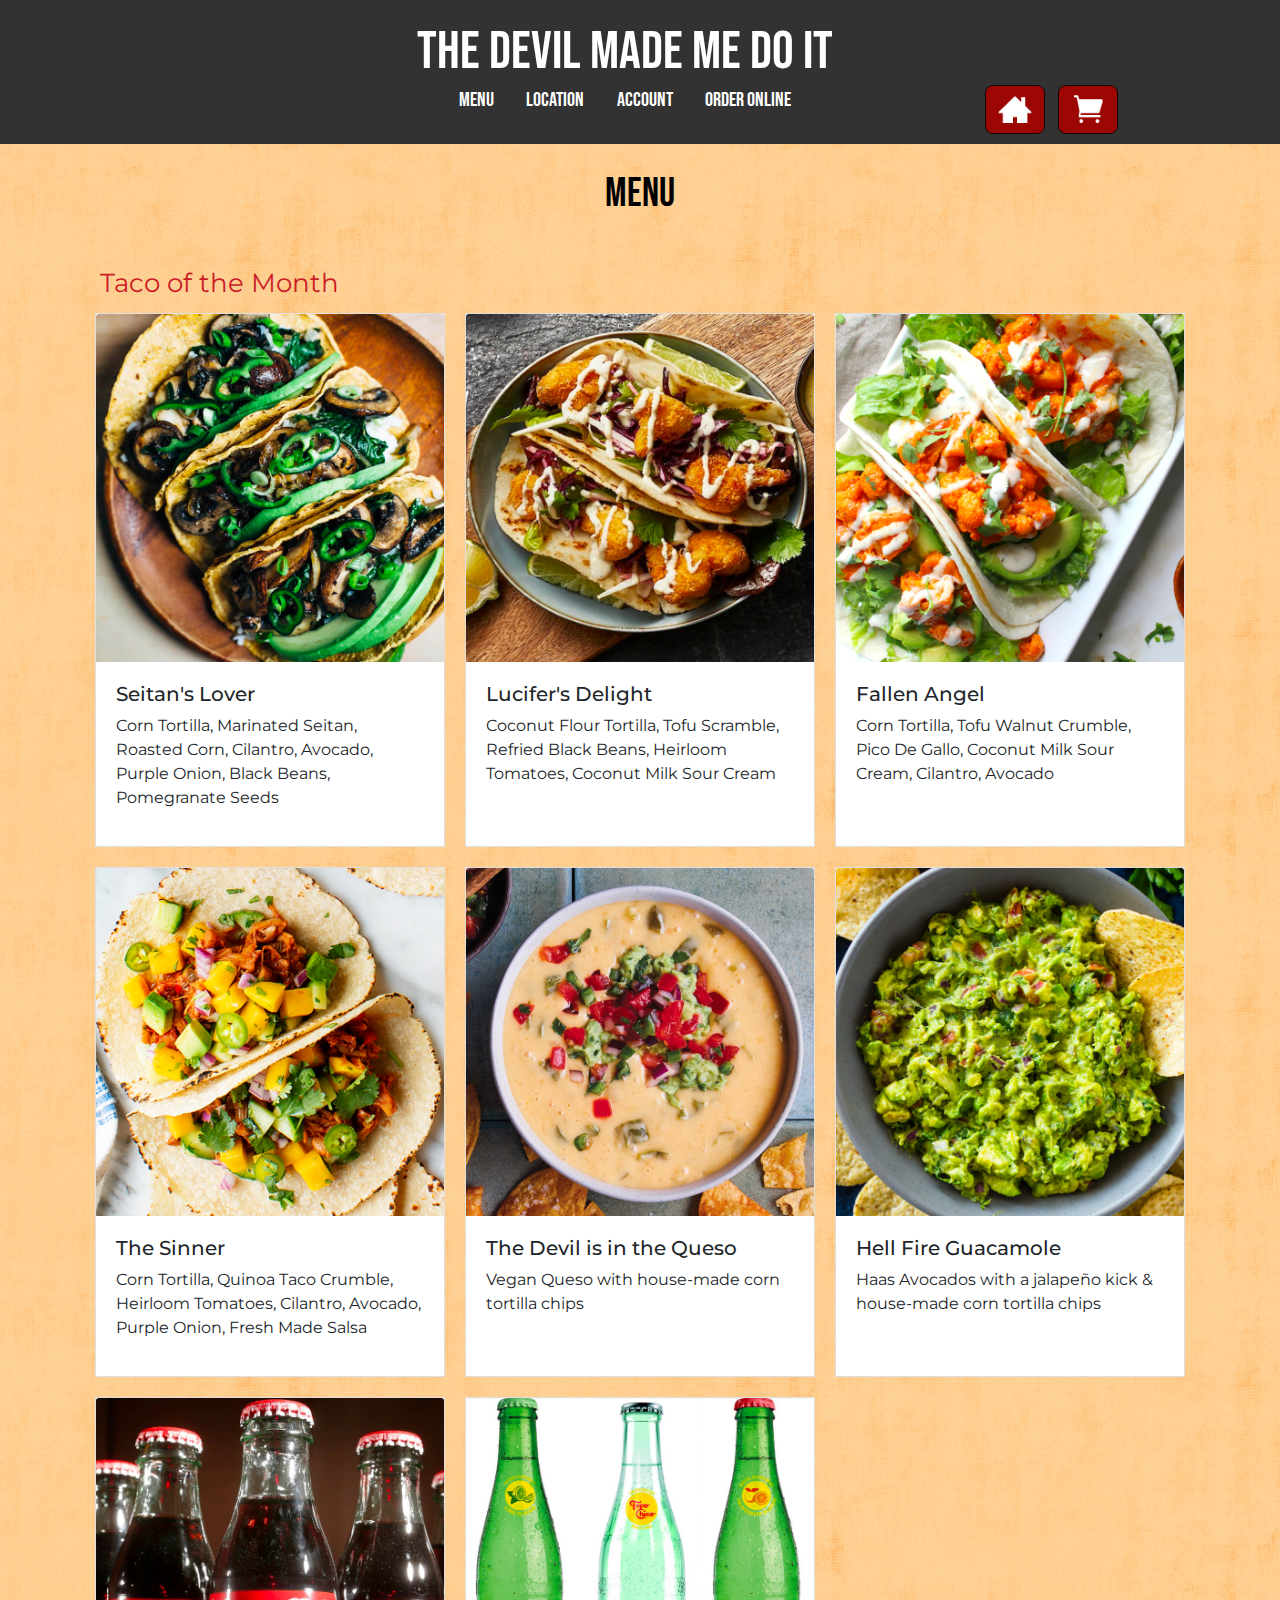
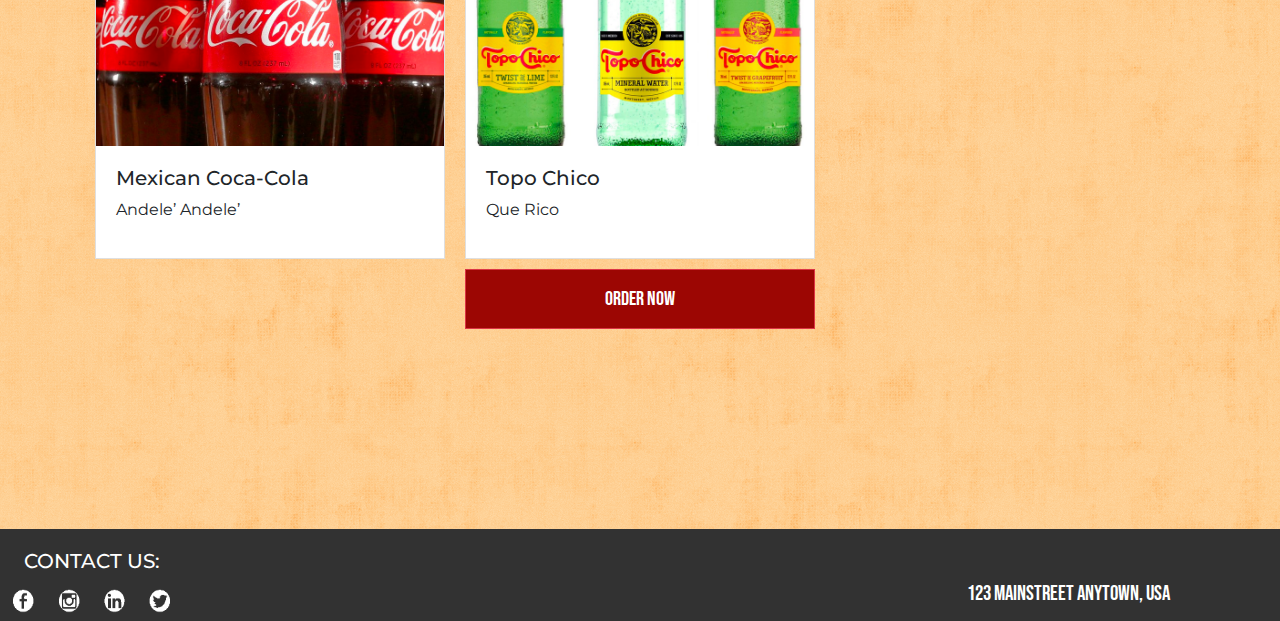
<file: menu2.html>
<!DOCTYPE html>

<html lang="en">

<head>
	<meta charset="utf-8">
	<meta name="viewport" content="width=device-width, initial-scale=1">

	<title>Menu</title>
	<meta name="Main Menu" content=""> <!-- description, title -->
	<meta name="" content=""> <!-- author, website -->

	<link rel="stylesheet" href="https://maxcdn.bootstrapcdn.com/bootstrap/4.3.1/css/bootstrap.min.css">

	<link rel="stylesheet" href="css/master.css">
	<!-- local style sheet load css first java last-->
</head>

<body>

	<header>
		<div class="container-nav logo">
			<div class="row row-nav centerNav">
				<div class="col-lg-12">
					<h1>THE DEVIL MADE ME DO IT</h1>
				</div>
			</div>
			<div class="row row-navlinks">
				<div class="col-4">
				</div>
				<div class="col-4 nav__links">
					<a href="#">MENU</a>
					<a href="#">LOCATION</a>
					<a href="#">ACCOUNT</a>
					<a href="#">ORDER ONLINE</a>
				</div>
				<div class="col-4 nav-button-float">
					<a href="home.html">
						<img src="images/home.png" class="homebtn">
					</a>
					<a href="yourorder.html">
						<img src="images/cart.png" class="cartbtn">
					</a>
				</div>
			</div>
		</div>
	</header>

	<div class="container container-main">
		<!-- row 1 -->
		<div class="row">
			<div class="col-12 menu-space">
				<h1-2>MENU</h1-2>
			</div>
			<div class="col-4 tacoOTM">
				<h8>Taco of the Month</h8>
			</div>
			<div class="col-8">
			</div>

			<div class="col-lg-4">
				<!-- card 1 -->
				<div class="card card-menu">
					<img class="card-img-top" src="images/seitans-lover.png" alt="Seitan's Lover">
					<div class="card-body">
						<h4 class="card-name">Seitan's Lover</h4>
						<p class="card-text">Corn Tortilla, Marinated Seitan, Roasted
							Corn, Cilantro, Avocado, Purple Onion,
							Black Beans, Pomegranate Seeds</p>
						<a class="stretched-link" data-toggle="modal" data-target="#modalTaco1"></a>
					</div>
				</div>
			</div>
			<!-- card 2 -->
			<div class="col-lg-4">
				<div class="card card-menu">
					<img class="card-img-top" src="images/lucifers-delight.png" alt="Lucifer's Delight">
					<div class="card-body">
						<h4 class="card-name">Lucifer's Delight</h4>
						<p class="card-text">Coconut Flour Tortilla, Tofu Scramble,
							Refried Black Beans, Heirloom
							Tomatoes, Coconut Milk Sour Cream</p>
						<a class="stretched-link" data-toggle="modal" data-target="#modalTaco2"></a>
					</div>
				</div>
			</div>
			<!-- card 3 -->
			<div class="col-lg-4">
				<div class="card card-menu">
					<img class="card-img-top" src="images/fallen-angel.png" alt="Fallen Angel">
					<div class="card-body">
						<h4 class="card-name">Fallen Angel</h4>
						<p class="card-text">Corn Tortilla, Tofu Walnut Crumble, Pico De Gallo, Coconut Milk Sour Cream,
							Cilantro, Avocado</p>
						<a class="stretched-link" data-toggle="modal" data-target="#modalTaco3"></a>
					</div>
				</div>
			</div>
			<!-- card 4 -->
			<div class="col-lg-4">
				<div class="card card-menu">
					<img class="card-img-top" src="images/the-sinner.png" alt="The Sinner">
					<div class="card-body">
						<h4 class="card-name">The Sinner</h4>
						<p class="card-text">Corn Tortilla, Quinoa Taco Crumble, Heirloom Tomatoes, Cilantro, Avocado,
							Purple Onion, Fresh Made Salsa</p>
						<a class="stretched-link" data-toggle="modal" data-target="#modalTaco4"></a>
					</div>
				</div>
			</div>
			<!-- card 5 -->
			<div class="col-lg-4">
				<div class="card card-menu">
					<img class="card-img-top" src="images/the-devil-is-in-the-queso.png"
						alt="The Devil is in the Queso">
					<div class="card-body">
						<h4 class="card-name">The Devil is in the Queso</h4>
						<p class="card-text">Vegan Queso with house-made corn tortilla chips </p>
						<a class="stretched-link" data-toggle="modal" data-target="#modalQueso"></a>
					</div>
				</div>
			</div>
			<!-- card 6 -->
			<div class="col-lg-4">
				<div class="card card-menu">
					<img class="card-img-top" src="images/hell-fire-guacamole.png" alt="Hell FIre Guacamole">
					<div class="card-body">
						<h4 class="card-name">Hell Fire Guacamole</h4>
						<p class="card-text">Haas Avocados with a jalapeño kick & house-made corn tortilla chips</p>
						<a class="stretched-link" data-toggle="modal" data-target="#modalGuac"></a>
					</div>
				</div>
			</div>
			<!-- card 7 -->
			<div class="col-lg-4">
				<div class="card card-menu">
					<img class="card-img-top" src="images/mexican-coca-cola.png" alt="Mexican Coca-Cola">
					<div class="card-body">
						<h4 class="card-name">Mexican Coca-Cola</h4>
						<p class="card-text">Andele’ Andele’</p>
						<a class="stretched-link" data-toggle="modal" data-target="#modalCoke"></a>
					</div>
				</div>
			</div>
			<!-- card 8 -->
			<div class="col-lg-4">
				<div class="card card-menu">
					<img class="card-img-top" src="images/topo-chico.png" alt="Topo Chico">
					<div class="card-body">
						<h4 class="card-name">Topo Chico</h4>
						<p class="card-text">Que Rico</p>
						<a class="stretched-link" data-toggle="modal" data-target="#modalTopo"></a>
					</div>
				</div>
			</div>


		</div>
	</div>
	<!-- button -->
	<a href="#" class="btn btn-menu btn-danger btn-info btn-lg rounded-0" role="button">Order Now</a>

	<!-- modal 1 -->
	<div class="modal fade" id="modalTaco1" tabindex="-1" role="dialog" aria-labelledby="Seitan's Lover"
		aria-hidden="true">
		<div class="modal-dialog modal-dialog-centered" role="document">
			<div class="modal-content container">
				<div class="modal-header">
					<button type="button" class="close close-size" data-dismiss="modal" aria-label="Close">
						<span aria-hidden="true">&times;</span>
					</button>
				</div>
				<h7 class="modal-title" id="Taco1Title">Seitan's Lover</h7>
				<div class="modal-body row">
					<div class="col-12">
						<img src="images/seitans-lover.png" class="modalImgSize">
					</div>
					<div class="w-100"></div>
					<div class="col-12">
						<p>Corn Tortilla, Marinated Seitan, Roasted
							Corn, Cilantro, Avocado, Red Onion,
							Black Beans, Pomegranate Seeds</p>
					</div>
				</div>
				<!-- checkboxes -->
				<form class="centerThis">
					<div class="custom-control custom-checkbox col-sm-12">
						<input type="checkbox" checked="checked" class="custom-control-input" id="customCheck"
							name="example1">
						<label class="custom-control-label active" for="customCheck">Roasted Corn</label>
					</div>
					<div class="custom-control custom-checkbox col-sm-12">
						<input type="checkbox" checked="checked" class="custom-control-input" id="customCheck2"
							name="example1">
						<label class="custom-control-label active" for="customCheck2">Fresh Cilantro</label>
					</div>
					<div class="custom-control custom-checkbox col-sm-12">
						<input type="checkbox" checked="checked" class="custom-control-input" id="customCheck3"
							name="example1">
						<label class="custom-control-label active" for="customCheck3">Avocado</label>
					</div>
					<div class="custom-control custom-checkbox col-sm-12">
						<input type="checkbox" checked="checked" class="custom-control-input" id="customCheck4"
							name="example1">
						<label class="custom-control-label active" for="customCheck4">Red Onion</label>
					</div>
					<div class="custom-control custom-checkbox col-sm-12">
						<input type="checkbox" checked="checked" class="custom-control-input" id="customCheck5"
							name="example1">
						<label class="custom-control-label active" for="customCheck5">Black Beans</label>
					</div>
					<div class="custom-control custom-checkbox col-sm-12">
						<input type="checkbox" checked="checked" class="custom-control-input" id="customCheck5"
							name="example1">
						<label class="custom-control-label active" for="customCheck5">Pomegranate Seeds</label>
					</div>
				</form>

				<div class="quantity quantity-menu">
					<button class="plus-btn fix" type="button" name="button">
						<img src="images/plus.svg" alt="plus" />
					</button>
					<input type="text" name="name" value="1">
					<button class="minus-btn fix" type="button" name="button">
						<img src="images/minus.svg" alt="minus" />
					</button>
				</div>

				<div class="form-group">
					<label for="exampleFormControlTextarea2">Notes for the Chef:</label>
					<textarea class="form-control rounded-0 col-12" id="exampleFormControlTextarea2"
						rows="5">Notes</textarea>
				</div>

				<div class="modal-footer">
					<a href="menu3.html" class="btn btn-menu btn-danger btn-info btn-lg rounded-0" role="button">Add to Cart</a>
					<!--<button type="button" class="btn btn-danger">Add to Cart</button>-->
				</div>
			</div>
		</div>
	</div>
	<!-- modal 2 -->
	<div class="modal fade" id="modalTaco2" tabindex="-1" role="dialog" aria-labelledby="Lucifer's Delight"
		aria-hidden="true">
		<div class="modal-dialog modal-dialog-centered" role="document">
			<div class="modal-content container">
				<div class="modal-header">
					<button type="button" class="close close-size" data-dismiss="modal" aria-label="Close">
						<span aria-hidden="true">&times;</span>
					</button>
				</div>
				<h7 class="modal-title" id="Taco2Title">Lucifer's Delight</h7>
				<div class="modal-body row">
					<div class="col-12">
						<img src="images/lucifers-delight.png" class="modalImgSize">
					</div>
					<div class="w-100"></div>
					<div class="col-12">
						<p>Coconut Flour Tortilla, Tofu Scramble, Refried Black Beans,
							Heirloom Tomatoes, Coconut Milk Sour Cream</p>
					</div>
				</div>
				<!-- checkboxes -->
				<form class="centerThis">
					<div class="custom-control custom-checkbox col-sm-12">
						<input type="checkbox" checked="checked" class="custom-control-input" id="customCheck"
							name="example1">
						<label class="custom-control-label active" for="customCheck">Refried Black Beans</label>
					</div>
					<div class="custom-control custom-checkbox col-sm-12">
						<input type="checkbox" checked="checked" class="custom-control-input" id="customCheck2"
							name="example1">
						<label class="custom-control-label active" for="customCheck2">Heirloom Tomatoes</label>
					</div>
					<div class="custom-control custom-checkbox col-sm-12">
						<input type="checkbox" checked="checked" class="custom-control-input" id="customCheck3"
							name="example1">
						<label class="custom-control-label active" for="customCheck3">Coconut Milk 'Sour Cream'</label>
					</div>
					<!--
					<div class="custom-control custom-checkbox col-sm-12">
						<input type="checkbox" checked="checked" class="custom-control-input" id="customCheck4"
							name="example1">
						<label class="custom-control-label active" for="customCheck4">Purple Onion</label>
					</div>
					<div class="custom-control custom-checkbox col-sm-12">
						<input type="checkbox" checked="checked" class="custom-control-input" id="customCheck5"
							name="example1">
						<label class="custom-control-label active" for="customCheck5">Pomegranate Seeds</label>
					</div>
					-->
				</form>

				<div class="quantity quantity-menu">
					<button class="plus-btn fix" type="button" name="button">
						<img src="images/plus.svg" alt="plus" />
					</button>
					<input type="text" name="name" value="1">
					<button class="minus-btn fix" type="button" name="button">
						<img src="images/minus.svg" alt="minus" />
					</button>
				</div>

				<div class="form-group">
					<label for="exampleFormControlTextarea2">Notes for the Chef:</label>
					<textarea class="form-control rounded-0 col-12" id="exampleFormControlTextarea2"
						rows="5">Notes</textarea>
				</div>

				<div class="modal-footer">
					<a href="menu3.html" class="btn btn-menu btn-danger btn-info btn-lg rounded-0" role="button">Add to Cart</a>
				</div>
			</div>
		</div>
	</div>
	<!-- modal 3 -->
	<div class="modal fade" id="modalTaco3" tabindex="-1" role="dialog" aria-labelledby="Seitan's Lover"
		aria-hidden="true">
		<div class="modal-dialog modal-dialog-centered" role="document">
			<div class="modal-content container">
				<div class="modal-header">
					<button type="button" class="close close-size" data-dismiss="modal" aria-label="Close">
						<span aria-hidden="true">&times;</span>
					</button>
				</div>
				<h7 class="modal-title" id="Taco1Title">Fallen Angel</h7>
				<div class="modal-body row">
					<div class="col-12">
						<img src="images/fallen-angel.png" class="modalImgSize">
					</div>
					<div class="w-100"></div>
					<div class="col-12">
						<p>Corn Tortilla, Tofu Walnut Crumble, Pico
							De Gallo, Coconut Milk 'Sour Cream', 
							Cilantro, Avocado</p>
					</div>
				</div>
				<!-- checkboxes -->
				<form class="centerThis">
					<div class="custom-control custom-checkbox col-sm-12">
						<input type="checkbox" checked="checked" class="custom-control-input" id="customCheck"
							name="example1">
						<label class="custom-control-label active" for="customCheck">Pico De Gallo</label>
					</div>
					<div class="custom-control custom-checkbox col-sm-12">
						<input type="checkbox" checked="checked" class="custom-control-input" id="customCheck2"
							name="example1">
						<label class="custom-control-label active" for="customCheck2">Coconut Milk 'Sour Cream'</label>
					</div>
					<div class="custom-control custom-checkbox col-sm-12">
						<input type="checkbox" checked="checked" class="custom-control-input" id="customCheck3"
							name="example1">
						<label class="custom-control-label active" for="customCheck3">Fresh Cilantro</label>
					</div>
					<div class="custom-control custom-checkbox col-sm-12">
						<input type="checkbox" checked="checked" class="custom-control-input" id="customCheck4"
							name="example1">
						<label class="custom-control-label active" for="customCheck4">Avocado</label>
					</div>
					<!--
					<div class="custom-control custom-checkbox col-sm-12">
						<input type="checkbox" checked="checked" class="custom-control-input" id="customCheck5"
							name="example1">
						<label class="custom-control-label active" for="customCheck5">Pomegranate Seeds</label>
					</div>
					-->
				</form>

				<div class="quantity quantity-menu">
					<button class="plus-btn fix" type="button" name="button">
						<img src="images/plus.svg" alt="plus" />
					</button>
					<input type="text" name="name" value="1">
					<button class="minus-btn fix" type="button" name="button">
						<img src="images/minus.svg" alt="minus" />
					</button>
				</div>

				<div class="form-group">
					<label for="exampleFormControlTextarea2">Notes for the Chef:</label>
					<textarea class="form-control rounded-0 col-12" id="exampleFormControlTextarea2"
						rows="5">Notes</textarea>
				</div>

				<div class="modal-footer">
					<a href="menu3.html" class="btn btn-menu btn-danger btn-info btn-lg rounded-0" role="button">Add to Cart</a>
				</div>
			</div>
		</div>
	</div>
	<!-- modal 4 -->
	<div class="modal fade" id="modalTaco4" tabindex="-1" role="dialog" aria-labelledby="Seitan's Lover"
		aria-hidden="true">
		<div class="modal-dialog modal-dialog-centered" role="document">
			<div class="modal-content container">
				<div class="modal-header">
					<button type="button" class="close close-size" data-dismiss="modal" aria-label="Close">
						<span aria-hidden="true">&times;</span>
					</button>
				</div>
				<h7 class="modal-title" id="Taco1Title">The Sinner</h7>
				<div class="modal-body row">
					<div class="col-12">
						<img src="images/the-sinner.png" class="modalImgSize">
					</div>
					<div class="w-100"></div>
					<div class="col-12">
						<p>Corn Tortilla, Quinoa Taco Crumble, Heirloom 
						Tomatoes, Cilantro, Avocado, Red Onion, 
						Fresh Made Salsa</p>
					</div>
				</div>
				<!-- checkboxes -->
				<form class="centerThis">
					<div class="custom-control custom-checkbox col-sm-12">
						<input type="checkbox" checked="checked" class="custom-control-input" id="customCheck"
							name="example1">
						<label class="custom-control-label active" for="customCheck">Heirloom Tomatoes</label>
					</div>
					<div class="custom-control custom-checkbox col-sm-12">
						<input type="checkbox" checked="checked" class="custom-control-input" id="customCheck2"
							name="example1">
						<label class="custom-control-label active" for="customCheck2">Fresh Cilantro</label>
					</div>
					<div class="custom-control custom-checkbox col-sm-12">
						<input type="checkbox" checked="checked" class="custom-control-input" id="customCheck3"
							name="example1">
						<label class="custom-control-label active" for="customCheck3">Avocado</label>
					</div>
					<div class="custom-control custom-checkbox col-sm-12">
						<input type="checkbox" checked="checked" class="custom-control-input" id="customCheck4"
							name="example1">
						<label class="custom-control-label active" for="customCheck4">Red Onion</label>
					</div>
					<div class="custom-control custom-checkbox col-sm-12">
						<input type="checkbox" checked="checked" class="custom-control-input" id="customCheck5"
							name="example1">
						<label class="custom-control-label active" for="customCheck5">Fresh Salsa</label>
					</div>
				</form>

				<div class="quantity quantity-menu">
					<button class="plus-btn fix" type="button" name="button">
						<img src="images/plus.svg" alt="plus" />
					</button>
					<input type="text" name="name" value="1">
					<button class="minus-btn fix" type="button" name="button">
						<img src="images/minus.svg" alt="minus" />
					</button>
				</div>

				<div class="form-group">
					<label for="exampleFormControlTextarea2">Notes for the Chef:</label>
					<textarea class="form-control rounded-0 col-12" id="exampleFormControlTextarea2"
						rows="5">Notes</textarea>
				</div>

				<div class="modal-footer">
					<a href="menu3.html" class="btn btn-menu btn-danger btn-info btn-lg rounded-0" role="button">Add to Cart</a>
				</div>
			</div>
		</div>
	</div>
	<!-- modal 5 -->
	<div class="modal fade" id="modalQueso" tabindex="-1" role="dialog" aria-labelledby="The Devil is in the Queso"
		aria-hidden="true">
		<div class="modal-dialog modal-dialog-centered" role="document">
			<div class="modal-content container">
				<div class="modal-header">
					<button type="button" class="close close-size" data-dismiss="modal" aria-label="Close">
						<span aria-hidden="true">&times;</span>
					</button>
				</div>
				<h7 class="modal-title" id="QuesoTitle">The Devil is in the Queso</h7>
				<div class="modal-body row">
					<div class="col-12">
						<img src="images/the-devil-is-in-the-queso.png" class="modalImgSize">
					</div>
					<div class="w-100"></div>
					<div class="col-12">
						<p>Vegan Queso with House made corn tortilla chips</p>
					</div>
				</div>
				<!-- checkboxes -->
				<form class="centerThis">
					<div class="custom-control custom-checkbox col-sm-12">
						<input type="checkbox" checked="checked" class="custom-control-input" id="customCheck51"
							name="example1">
						<label class="custom-control-label active" for="customCheck51">Jalepeños</label>
					</div>
					<div class="custom-control custom-checkbox col-sm-12">
						<input type="checkbox" checked="checked" class="custom-control-input" id="customCheck52"
							name="example1">
						<label class="custom-control-label active" for="customCheck52">Fresh Cilantro</label>
					</div>
				</form>

				<div class="quantity quantity-menu">
					<button class="plus-btn fix" type="button" name="button">
						<img src="images/plus.svg" alt="plus" />
					</button>
					<input type="text" name="name" value="1">
					<button class="minus-btn fix" type="button" name="button">
						<img src="images/minus.svg" alt="minus" />
					</button>
				</div>

				<div class="form-group">
					<label for="exampleFormControlTextarea2">Notes for the Chef:</label>
					<textarea class="form-control rounded-0 col-12" id="exampleFormControlTextarea2"
						rows="5">Notes</textarea>
				</div>

				<div class="modal-footer">
					<a href="menu3.html" class="btn btn-menu btn-danger btn-info btn-lg rounded-0" role="button">Add to Cart</a>
				</div>
			</div>
		</div>
	</div>
	<!-- modal 6 -->
	<div class="modal fade" id="modalGuac" tabindex="-1" role="dialog" aria-labelledby="Seitan's Lover"
		aria-hidden="true">
		<div class="modal-dialog modal-dialog-centered" role="document">
			<div class="modal-content container">
				<div class="modal-header">
					<button type="button" class="close close-size" data-dismiss="modal" aria-label="Close">
						<span aria-hidden="true">&times;</span>
					</button>
				</div>
				<h7 class="modal-title" id="Taco1Title">Hell Fire Guacamole</h7>
				<div class="modal-body row">
					<div class="col-12">
						<img src="images/hell-fire-guacamole.png" class="modalImgSize">
					</div>
					<div class="w-100"></div>
					<div class="col-12">
						<p>Haas Avocados with a jalapeño kick & house-made corn tortilla chips</p>
					</div>
				</div>
				<!-- checkboxes -->
			<!--
				<form class="centerThis">
					<div class="custom-control custom-checkbox col-sm-12">
						<input type="checkbox" checked="checked" class="custom-control-input" id="customCheck"
							name="example1">
						<label class="custom-control-label active" for="customCheck">Avocado</label>
					</div>
					<div class="custom-control custom-checkbox col-sm-12">
						<input type="checkbox" checked="checked" class="custom-control-input" id="customCheck2"
							name="example1">
						<label class="custom-control-label active" for="customCheck2">Roasted Corn</label>
					</div>
					<div class="custom-control custom-checkbox col-sm-12">
						<input type="checkbox" checked="checked" class="custom-control-input" id="customCheck3"
							name="example1">
						<label class="custom-control-label active" for="customCheck3">Chopped Fresh Cilantro</label>
					</div>
					<div class="custom-control custom-checkbox col-sm-12">
						<input type="checkbox" checked="checked" class="custom-control-input" id="customCheck4"
							name="example1">
						<label class="custom-control-label active" for="customCheck4">Purple Onion</label>
					</div>
					<div class="custom-control custom-checkbox col-sm-12">
						<input type="checkbox" checked="checked" class="custom-control-input" id="customCheck5"
							name="example1">
						<label class="custom-control-label active" for="customCheck5">Pomegranate Seeds</label>
					</div>
				</form>
			-->

				<div class="quantity quantity-menu">
					<button class="plus-btn fix" type="button" name="button">
						<img src="images/plus.svg" alt="plus" />
					</button>
					<input type="text" name="name" value="1">
					<button class="minus-btn fix" type="button" name="button">
						<img src="images/minus.svg" alt="minus" />
					</button>
				</div>

				<div class="form-group">
					<label for="exampleFormControlTextarea2">Notes for the Chef:</label>
					<textarea class="form-control rounded-0 col-12" id="exampleFormControlTextarea2"
						rows="5">Notes</textarea>
				</div>

				<div class="modal-footer">
					<a href="menu3.html" class="btn btn-menu btn-danger btn-info btn-lg rounded-0" role="button">Add to Cart</a>
				</div>
			</div>
		</div>
	</div>
	<!-- modal 7 -->
	<div class="modal fade" id="modalCoke" tabindex="-1" role="dialog" aria-labelledby="Mexican Coca-Cola"
		aria-hidden="true">
		<div class="modal-dialog modal-dialog-centered" role="document">
			<div class="modal-content container">
				<div class="modal-header">
					<button type="button" class="close close-size" data-dismiss="modal" aria-label="Close">
						<span aria-hidden="true">&times;</span>
					</button>
				</div>
				<h7 class="modal-title" id="Taco1Title">Mexican Coca-Cola</h7>
				<div class="modal-body row">
					<div class="col-12">
						<img src="images/mexican-coca-cola.png" class="modalImgSize">
					</div>
					<div class="w-100"></div>
					<div class="col-12">
						<p>Andele’ Andele’</p>
					</div>
				</div>
				<!-- checkboxes -->
				<!--<form class="centerThis">
						<div class="custom-control custom-checkbox col-sm-12">
							<input type="checkbox" checked="checked" class="custom-control-input" id="customCheck" name="example1">
							<label class="custom-control-label active" for="customCheck">Avocado</label>
						</div>
						<div class="custom-control custom-checkbox col-sm-12">
							<input type="checkbox" checked="checked" class="custom-control-input" id="customCheck2" name="example1">
							<label class="custom-control-label active" for="customCheck2">Roasted Corn</label>
						</div>
						<div class="custom-control custom-checkbox col-sm-12">
							<input type="checkbox" checked="checked" class="custom-control-input" id="customCheck3" name="example1">
							<label class="custom-control-label active" for="customCheck3">Chopped Fresh Cilantro</label>
						</div>
						<div class="custom-control custom-checkbox col-sm-12">
							<input type="checkbox" checked="checked" class="custom-control-input" id="customCheck4" name="example1">
							<label class="custom-control-label active" for="customCheck4">Purple Onion</label>
						</div>
						<div class="custom-control custom-checkbox col-sm-12">
							<input type="checkbox" checked="checked" class="custom-control-input" id="customCheck5" name="example1">
							<label class="custom-control-label active" for="customCheck5">Pomegranate Seeds</label>
						</div>
					</form>-->

				<div class="quantity quantity-menu">
					<button class="plus-btn fix" type="button" name="button">
						<img src="images/plus.svg" alt="plus" />
					</button>
					<input type="text" name="name" value="1">
					<button class="minus-btn fix" type="button" name="button">
						<img src="images/minus.svg" alt="minus" />
					</button>
				</div>

				<div class="form-group">
					<label for="exampleFormControlTextarea2">Notes for the Chef:</label>
					<textarea class="form-control rounded-0 col-12" id="exampleFormControlTextarea2"
						rows="5">Notes</textarea>
				</div>

				<div class="modal-footer">
					<a href="menu3.html" class="btn btn-menu btn-danger btn-info btn-lg rounded-0" role="button">Add to Cart</a>
					<!--<button type="button" class="btn btn-danger">Add to Cart</button>-->
				</div>
			</div>
		</div>
	</div>
	<!-- modal 8 -->
	<div class="modal fade" id="modalTopo" tabindex="-1" role="dialog" aria-labelledby="Seitan's Lover"
		aria-hidden="true">
		<div class="modal-dialog modal-dialog-centered" role="document">
			<div class="modal-content container">
				<div class="modal-header">
					<button type="button" class="close" data-dismiss="modal" aria-label="Close">
						<span aria-hidden="true">&times;</span>
					</button>
				</div>
				<h7 class="modal-title" id="Taco1Title">Topo Chico</h7>
				<div class="modal-body row">
					<div class="col-12">
						<img src="images/topo-chico.png" class="modalImgSize">
					</div>
					<div class="w-100"></div>
					<div class="col-12">
						<p>Que Rico</p>
					</div>
				</div>
				<!-- checkboxes -->
			<!--
				<form class="centerThis">
					<div class="custom-control custom-checkbox col-sm-12">
						<input type="checkbox" checked="checked" class="custom-control-input" id="customCheck"
							name="example1">
						<label class="custom-control-label active" for="customCheck">Avocado</label>
					</div>
					<div class="custom-control custom-checkbox col-sm-12">
						<input type="checkbox" checked="checked" class="custom-control-input" id="customCheck2"
							name="example1">
						<label class="custom-control-label active" for="customCheck2">Roasted Corn</label>
					</div>
					<div class="custom-control custom-checkbox col-sm-12">
						<input type="checkbox" checked="checked" class="custom-control-input" id="customCheck3"
							name="example1">
						<label class="custom-control-label active" for="customCheck3">Chopped Fresh Cilantro</label>
					</div>
					<div class="custom-control custom-checkbox col-sm-12">
						<input type="checkbox" checked="checked" class="custom-control-input" id="customCheck4"
							name="example1">
						<label class="custom-control-label active" for="customCheck4">Purple Onion</label>
					</div>
					<div class="custom-control custom-checkbox col-sm-12">
						<input type="checkbox" checked="checked" class="custom-control-input" id="customCheck5"
							name="example1">
						<label class="custom-control-label active" for="customCheck5">Pomegranate Seeds</label>
					</div>
				</form>
			-->

				<div class="quantity quantity-menu">
					<button class="plus-btn fix" type="button" name="button">
						<img src="images/plus.svg" alt="plus" />
					</button>
					<input type="text" name="name" value="1">
					<button class="minus-btn fix" type="button" name="button">
						<img src="images/minus.svg" alt="minus" />
					</button>
				</div>

				<div class="form-group">
					<label for="exampleFormControlTextarea2">Notes for the Chef:</label>
					<textarea class="form-control rounded-0 col-12" id="exampleFormControlTextarea2"
						rows="5">Notes</textarea>
				</div>

				<div class="modal-footer">
					<a href="menu3.html" class="btn btn-menu btn-danger btn-info btn-lg rounded-0" role="button">Add to Cart</a>
				</div>
			</div>
		</div>
	</div>


	<div class="site-footer">
		<div class="container-footer">
			<div class="row row-footer">
				<div class="footer-contact col-2">
					<h5>CONTACT US:</h5>
				</div>
				<div class="col-10">
				</div>
				<div class="footer-links col-2">
					<a href="#" class="btn-footer" role="button">
						<img src="images/Facebook.png">
					</a>
					<a href="#" class="btn-footer" role="button">
						<img src="images/Instagram.png">
					</a>
					<a href="#" class="btn-footer" role="button">
						<img src="images/Linkedin.png">
					</a>
					<a href="#" class="btn-footer" role="button">
						<img src="images/Twitter.png">
					</a>
				</div>
				<div class="footer-address col-10">
					<h6>123 Mainstreet Anytown, USA</h6>
				</div>
			</div>
		</div>
	</div>

	<script src="https://ajax.googleapis.com/ajax/libs/jquery/3.4.1/jquery.min.js"></script>
	<script src="https://cdnjs.cloudflare.com/ajax/libs/popper.js/1.14.7/umd/popper.min.js"></script>
	<script src="https://maxcdn.bootstrapcdn.com/bootstrap/4.3.1/js/bootstrap.min.js"></script>

	<script type="text/javascript" src="js/javascript.js"></script>
</body>

</html>
</file>
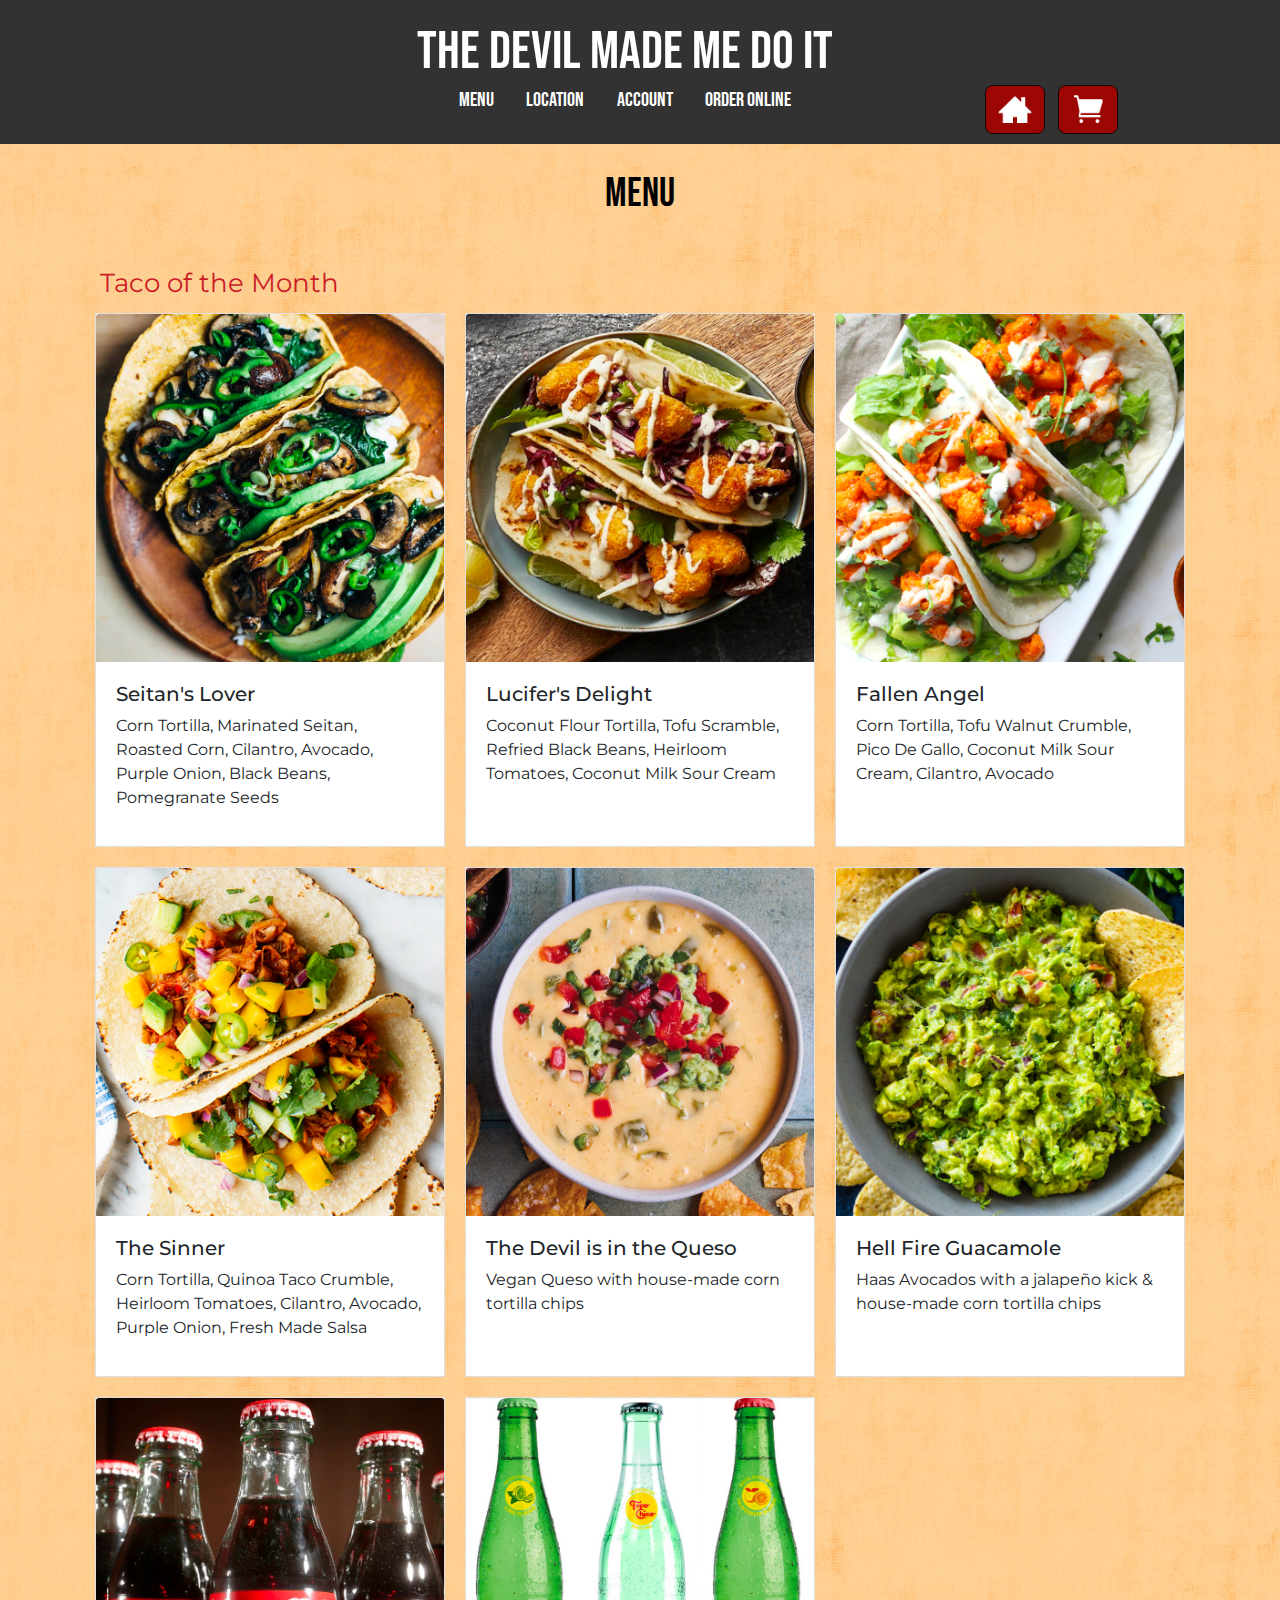
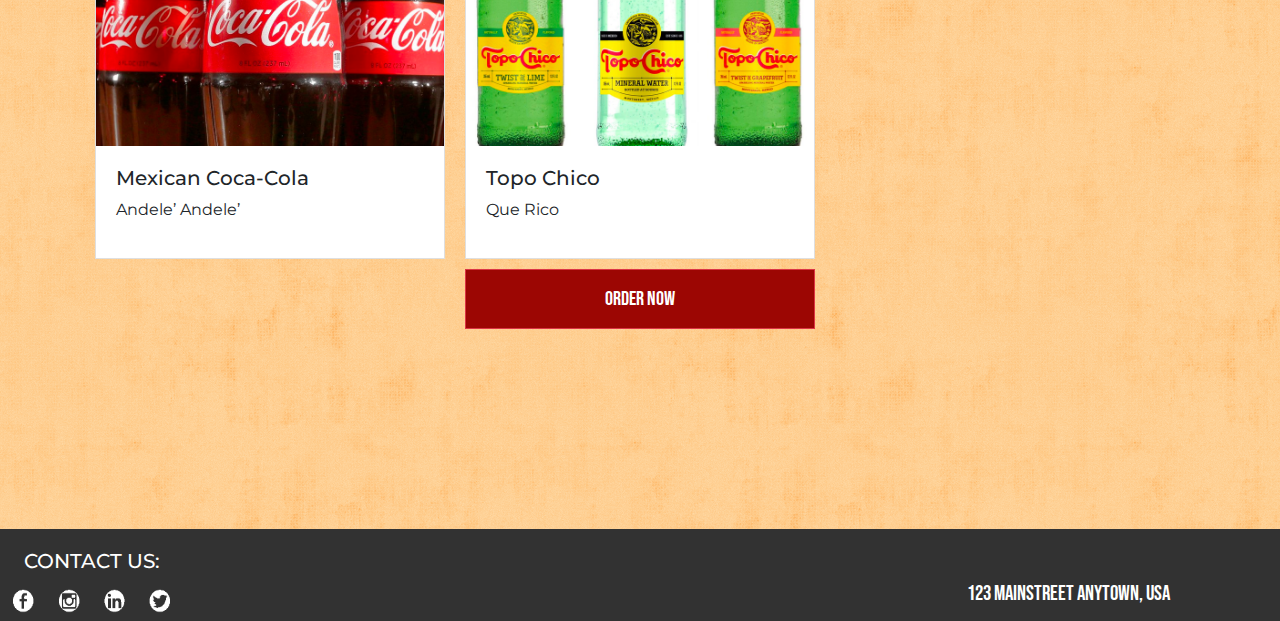
<file: menu3.html>
<!DOCTYPE html>

<html lang="en">

<head>
	<meta charset="utf-8">
	<meta name="viewport" content="width=device-width, initial-scale=1">

	<title>Menu</title>
	<meta name="Main Menu" content=""> <!-- description, title -->
	<meta name="" content=""> <!-- author, website -->

	<link rel="stylesheet" href="https://maxcdn.bootstrapcdn.com/bootstrap/4.3.1/css/bootstrap.min.css">

	<link rel="stylesheet" href="css/master.css">
	<!-- local style sheet load css first java last-->
</head>

<body>

	<header>
		<div class="container-nav logo">
			<div class="row row-nav centerNav">
				<div class="col-lg-12">
					<h1>THE DEVIL MADE ME DO IT</h1>
				</div>
			</div>
			<div class="row row-navlinks">
				<div class="col-4">
				</div>
				<div class="col-4 nav__links">
					<a href="#">MENU</a>
					<a href="#">LOCATION</a>
					<a href="#">ACCOUNT</a>
					<a href="#">ORDER ONLINE</a>
				</div>
				<div class="col-4 nav-button-float">
					<a href="home.html">
						<img src="images/home.png" class="homebtn">
					</a>
					<a href="yourorder.html">
						<img src="images/cart.png" class="cartbtn">
					</a>
				</div>
			</div>
		</div>
	</header>

	<div class="container container-main">
		<!-- row 1 -->
		<div class="row">
			<div class="col-12 menu-space">
				<h1-2>MENU</h1-2>
			</div>
			<div class="col-4 tacoOTM">
				<h8>Taco of the Month</h8>
			</div>
			<div class="col-8">
			</div>

			<div class="col-lg-4">
				<!-- card 1 -->
				<div class="card card-menu">
					<img class="card-img-top" src="images/seitans-lover.png" alt="Seitan's Lover">
					<div class="card-body">
						<h4 class="card-name">Seitan's Lover</h4>
						<p class="card-text">Corn Tortilla, Marinated Seitan, Roasted
							Corn, Cilantro, Avocado, Purple Onion,
							Black Beans, Pomegranate Seeds</p>
						<a class="stretched-link" data-toggle="modal" data-target="#modalTaco1"></a>
					</div>
				</div>
			</div>
			<!-- card 2 -->
			<div class="col-lg-4">
				<div class="card card-menu">
					<img class="card-img-top" src="images/lucifers-delight.png" alt="Lucifer's Delight">
					<div class="card-body">
						<h4 class="card-name">Lucifer's Delight</h4>
						<p class="card-text">Coconut Flour Tortilla, Tofu Scramble,
							Refried Black Beans, Heirloom
							Tomatoes, Coconut Milk Sour Cream</p>
						<a class="stretched-link" data-toggle="modal" data-target="#modalTaco2"></a>
					</div>
				</div>
			</div>
			<!-- card 3 -->
			<div class="col-lg-4">
				<div class="card card-menu">
					<img class="card-img-top" src="images/fallen-angel.png" alt="Fallen Angel">
					<div class="card-body">
						<h4 class="card-name">Fallen Angel</h4>
						<p class="card-text">Corn Tortilla, Tofu Walnut Crumble, Pico De Gallo, Coconut Milk Sour Cream,
							Cilantro, Avocado</p>
						<a class="stretched-link" data-toggle="modal" data-target="#modalTaco3"></a>
					</div>
				</div>
			</div>
			<!-- card 4 -->
			<div class="col-lg-4">
				<div class="card card-menu">
					<img class="card-img-top" src="images/the-sinner.png" alt="The Sinner">
					<div class="card-body">
						<h4 class="card-name">The Sinner</h4>
						<p class="card-text">Corn Tortilla, Quinoa Taco Crumble, Heirloom Tomatoes, Cilantro, Avocado,
							Purple Onion, Fresh Made Salsa</p>
						<a class="stretched-link" data-toggle="modal" data-target="#modalTaco4"></a>
					</div>
				</div>
			</div>
			<!-- card 5 -->
			<div class="col-lg-4">
				<div class="card card-menu">
					<img class="card-img-top" src="images/the-devil-is-in-the-queso.png"
						alt="The Devil is in the Queso">
					<div class="card-body">
						<h4 class="card-name">The Devil is in the Queso</h4>
						<p class="card-text">Vegan Queso with house-made corn tortilla chips </p>
						<a class="stretched-link" data-toggle="modal" data-target="#modalQueso"></a>
					</div>
				</div>
			</div>
			<!-- card 6 -->
			<div class="col-lg-4">
				<div class="card card-menu">
					<img class="card-img-top" src="images/hell-fire-guacamole.png" alt="Hell FIre Guacamole">
					<div class="card-body">
						<h4 class="card-name">Hell Fire Guacamole</h4>
						<p class="card-text">Haas Avocados with a jalapeño kick & house-made corn tortilla chips</p>
						<a class="stretched-link" data-toggle="modal" data-target="#modalGuac"></a>
					</div>
				</div>
			</div>
			<!-- card 7 -->
			<div class="col-lg-4">
				<div class="card card-menu">
					<img class="card-img-top" src="images/mexican-coca-cola.png" alt="Mexican Coca-Cola">
					<div class="card-body">
						<h4 class="card-name">Mexican Coca-Cola</h4>
						<p class="card-text">Andele’ Andele’</p>
						<a class="stretched-link" data-toggle="modal" data-target="#modalCoke"></a>
					</div>
				</div>
			</div>
			<!-- card 8 -->
			<div class="col-lg-4">
				<div class="card card-menu">
					<img class="card-img-top" src="images/topo-chico.png" alt="Topo Chico">
					<div class="card-body">
						<h4 class="card-name">Topo Chico</h4>
						<p class="card-text">Que Rico</p>
						<a class="stretched-link" data-toggle="modal" data-target="#modalTopo"></a>
					</div>
				</div>
			</div>


		</div>
	</div>
	<!-- button -->
	<a href="yourorder.html" class="btn btn-menu btn-danger btn-info btn-lg rounded-0" role="button">Order Now</a>

	<!-- modal 1 -->
	<div class="modal fade" id="modalTaco1" tabindex="-1" role="dialog" aria-labelledby="Seitan's Lover"
		aria-hidden="true">
		<div class="modal-dialog modal-dialog-centered" role="document">
			<div class="modal-content container">
				<div class="modal-header">
					<button type="button" class="close close-size" data-dismiss="modal" aria-label="Close">
						<span aria-hidden="true">&times;</span>
					</button>
				</div>
				<h7 class="modal-title" id="Taco1Title">Seitan's Lover</h7>
				<div class="modal-body row">
					<div class="col-12">
						<img src="images/seitans-lover.png" class="modalImgSize">
					</div>
					<div class="w-100"></div>
					<div class="col-12">
						<p>Corn Tortilla, Marinated Seitan, Roasted
							Corn, Cilantro, Avocado, Red Onion,
							Black Beans, Pomegranate Seeds</p>
					</div>
				</div>
				<!-- checkboxes -->
				<form class="centerThis">
					<div class="custom-control custom-checkbox col-sm-12">
						<input type="checkbox" checked="checked" class="custom-control-input" id="customCheck"
							name="example1">
						<label class="custom-control-label active" for="customCheck">Roasted Corn</label>
					</div>
					<div class="custom-control custom-checkbox col-sm-12">
						<input type="checkbox" checked="checked" class="custom-control-input" id="customCheck2"
							name="example1">
						<label class="custom-control-label active" for="customCheck2">Fresh Cilantro</label>
					</div>
					<div class="custom-control custom-checkbox col-sm-12">
						<input type="checkbox" checked="checked" class="custom-control-input" id="customCheck3"
							name="example1">
						<label class="custom-control-label active" for="customCheck3">Avocado</label>
					</div>
					<div class="custom-control custom-checkbox col-sm-12">
						<input type="checkbox" checked="checked" class="custom-control-input" id="customCheck4"
							name="example1">
						<label class="custom-control-label active" for="customCheck4">Red Onion</label>
					</div>
					<div class="custom-control custom-checkbox col-sm-12">
						<input type="checkbox" checked="checked" class="custom-control-input" id="customCheck5"
							name="example1">
						<label class="custom-control-label active" for="customCheck5">Black Beans</label>
					</div>
					<div class="custom-control custom-checkbox col-sm-12">
						<input type="checkbox" checked="checked" class="custom-control-input" id="customCheck5"
							name="example1">
						<label class="custom-control-label active" for="customCheck5">Pomegranate Seeds</label>
					</div>
				</form>

				<div class="quantity quantity-menu">
					<button class="plus-btn fix" type="button" name="button">
						<img src="images/plus.svg" alt="plus" />
					</button>
					<input type="text" name="name" value="1">
					<button class="minus-btn fix" type="button" name="button">
						<img src="images/minus.svg" alt="minus" />
					</button>
				</div>

				<div class="form-group">
					<label for="exampleFormControlTextarea2">Notes for the Chef:</label>
					<textarea class="form-control rounded-0 col-12" id="exampleFormControlTextarea2"
						rows="5">Notes</textarea>
				</div>

				<div class="modal-footer">
					<a href="menu3.html" class="btn btn-menu btn-danger btn-info btn-lg rounded-0" role="button">Add to Cart</a>
					<!--<button type="button" class="btn btn-danger">Add to Cart</button>-->
				</div>
			</div>
		</div>
	</div>
	<!-- modal 2 -->
	<div class="modal fade" id="modalTaco2" tabindex="-1" role="dialog" aria-labelledby="Lucifer's Delight"
		aria-hidden="true">
		<div class="modal-dialog modal-dialog-centered" role="document">
			<div class="modal-content container">
				<div class="modal-header">
					<button type="button" class="close close-size" data-dismiss="modal" aria-label="Close">
						<span aria-hidden="true">&times;</span>
					</button>
				</div>
				<h7 class="modal-title" id="Taco2Title">Lucifer's Delight</h7>
				<div class="modal-body row">
					<div class="col-12">
						<img src="images/lucifers-delight.png" class="modalImgSize">
					</div>
					<div class="w-100"></div>
					<div class="col-12">
						<p>Coconut Flour Tortilla, Tofu Scramble, Refried Black Beans,
							Heirloom Tomatoes, Coconut Milk Sour Cream</p>
					</div>
				</div>
				<!-- checkboxes -->
				<form class="centerThis">
					<div class="custom-control custom-checkbox col-sm-12">
						<input type="checkbox" checked="checked" class="custom-control-input" id="customCheck"
							name="example1">
						<label class="custom-control-label active" for="customCheck">Refried Black Beans</label>
					</div>
					<div class="custom-control custom-checkbox col-sm-12">
						<input type="checkbox" checked="checked" class="custom-control-input" id="customCheck2"
							name="example1">
						<label class="custom-control-label active" for="customCheck2">Heirloom Tomatoes</label>
					</div>
					<div class="custom-control custom-checkbox col-sm-12">
						<input type="checkbox" checked="checked" class="custom-control-input" id="customCheck3"
							name="example1">
						<label class="custom-control-label active" for="customCheck3">Coconut Milk 'Sour Cream'</label>
					</div>
					<!--
					<div class="custom-control custom-checkbox col-sm-12">
						<input type="checkbox" checked="checked" class="custom-control-input" id="customCheck4"
							name="example1">
						<label class="custom-control-label active" for="customCheck4">Purple Onion</label>
					</div>
					<div class="custom-control custom-checkbox col-sm-12">
						<input type="checkbox" checked="checked" class="custom-control-input" id="customCheck5"
							name="example1">
						<label class="custom-control-label active" for="customCheck5">Pomegranate Seeds</label>
					</div>
					-->
				</form>

				<div class="quantity quantity-menu">
					<button class="plus-btn fix" type="button" name="button">
						<img src="images/plus.svg" alt="plus" />
					</button>
					<input type="text" name="name" value="1">
					<button class="minus-btn fix" type="button" name="button">
						<img src="images/minus.svg" alt="minus" />
					</button>
				</div>

				<div class="form-group">
					<label for="exampleFormControlTextarea2">Notes for the Chef:</label>
					<textarea class="form-control rounded-0 col-12" id="exampleFormControlTextarea2"
						rows="5">Notes</textarea>
				</div>

				<div class="modal-footer">
					<a href="menu3.html" class="btn btn-menu btn-danger btn-info btn-lg rounded-0" role="button">Add to Cart</a>
				</div>
			</div>
		</div>
	</div>
	<!-- modal 3 -->
	<div class="modal fade" id="modalTaco3" tabindex="-1" role="dialog" aria-labelledby="Seitan's Lover"
		aria-hidden="true">
		<div class="modal-dialog modal-dialog-centered" role="document">
			<div class="modal-content container">
				<div class="modal-header">
					<button type="button" class="close close-size" data-dismiss="modal" aria-label="Close">
						<span aria-hidden="true">&times;</span>
					</button>
				</div>
				<h7 class="modal-title" id="Taco1Title">Fallen Angel</h7>
				<div class="modal-body row">
					<div class="col-12">
						<img src="images/fallen-angel.png" class="modalImgSize">
					</div>
					<div class="w-100"></div>
					<div class="col-12">
						<p>Corn Tortilla, Tofu Walnut Crumble, Pico
							De Gallo, Coconut Milk 'Sour Cream', 
							Cilantro, Avocado</p>
					</div>
				</div>
				<!-- checkboxes -->
				<form class="centerThis">
					<div class="custom-control custom-checkbox col-sm-12">
						<input type="checkbox" checked="checked" class="custom-control-input" id="customCheck"
							name="example1">
						<label class="custom-control-label active" for="customCheck">Pico De Gallo</label>
					</div>
					<div class="custom-control custom-checkbox col-sm-12">
						<input type="checkbox" checked="checked" class="custom-control-input" id="customCheck2"
							name="example1">
						<label class="custom-control-label active" for="customCheck2">Coconut Milk 'Sour Cream'</label>
					</div>
					<div class="custom-control custom-checkbox col-sm-12">
						<input type="checkbox" checked="checked" class="custom-control-input" id="customCheck3"
							name="example1">
						<label class="custom-control-label active" for="customCheck3">Fresh Cilantro</label>
					</div>
					<div class="custom-control custom-checkbox col-sm-12">
						<input type="checkbox" checked="checked" class="custom-control-input" id="customCheck4"
							name="example1">
						<label class="custom-control-label active" for="customCheck4">Avocado</label>
					</div>
					<!--
					<div class="custom-control custom-checkbox col-sm-12">
						<input type="checkbox" checked="checked" class="custom-control-input" id="customCheck5"
							name="example1">
						<label class="custom-control-label active" for="customCheck5">Pomegranate Seeds</label>
					</div>
					-->
				</form>

				<div class="quantity quantity-menu">
					<button class="plus-btn fix" type="button" name="button">
						<img src="images/plus.svg" alt="plus" />
					</button>
					<input type="text" name="name" value="1">
					<button class="minus-btn fix" type="button" name="button">
						<img src="images/minus.svg" alt="minus" />
					</button>
				</div>

				<div class="form-group">
					<label for="exampleFormControlTextarea2">Notes for the Chef:</label>
					<textarea class="form-control rounded-0 col-12" id="exampleFormControlTextarea2"
						rows="5">Notes</textarea>
				</div>

				<div class="modal-footer">
					<a href="menu3.html" class="btn btn-menu btn-danger btn-info btn-lg rounded-0" role="button">Add to Cart</a>
				</div>
			</div>
		</div>
	</div>
	<!-- modal 4 -->
	<div class="modal fade" id="modalTaco4" tabindex="-1" role="dialog" aria-labelledby="Seitan's Lover"
		aria-hidden="true">
		<div class="modal-dialog modal-dialog-centered" role="document">
			<div class="modal-content container">
				<div class="modal-header">
					<button type="button" class="close close-size" data-dismiss="modal" aria-label="Close">
						<span aria-hidden="true">&times;</span>
					</button>
				</div>
				<h7 class="modal-title" id="Taco1Title">The Sinner</h7>
				<div class="modal-body row">
					<div class="col-12">
						<img src="images/the-sinner.png" class="modalImgSize">
					</div>
					<div class="w-100"></div>
					<div class="col-12">
						<p>Corn Tortilla, Quinoa Taco Crumble, Heirloom 
						Tomatoes, Cilantro, Avocado, Red Onion, 
						Fresh Made Salsa</p>
					</div>
				</div>
				<!-- checkboxes -->
				<form class="centerThis">
					<div class="custom-control custom-checkbox col-sm-12">
						<input type="checkbox" checked="checked" class="custom-control-input" id="customCheck"
							name="example1">
						<label class="custom-control-label active" for="customCheck">Heirloom Tomatoes</label>
					</div>
					<div class="custom-control custom-checkbox col-sm-12">
						<input type="checkbox" checked="checked" class="custom-control-input" id="customCheck2"
							name="example1">
						<label class="custom-control-label active" for="customCheck2">Fresh Cilantro</label>
					</div>
					<div class="custom-control custom-checkbox col-sm-12">
						<input type="checkbox" checked="checked" class="custom-control-input" id="customCheck3"
							name="example1">
						<label class="custom-control-label active" for="customCheck3">Avocado</label>
					</div>
					<div class="custom-control custom-checkbox col-sm-12">
						<input type="checkbox" checked="checked" class="custom-control-input" id="customCheck4"
							name="example1">
						<label class="custom-control-label active" for="customCheck4">Red Onion</label>
					</div>
					<div class="custom-control custom-checkbox col-sm-12">
						<input type="checkbox" checked="checked" class="custom-control-input" id="customCheck5"
							name="example1">
						<label class="custom-control-label active" for="customCheck5">Fresh Salsa</label>
					</div>
				</form>

				<div class="quantity quantity-menu">
					<button class="plus-btn fix" type="button" name="button">
						<img src="images/plus.svg" alt="plus" />
					</button>
					<input type="text" name="name" value="1">
					<button class="minus-btn fix" type="button" name="button">
						<img src="images/minus.svg" alt="minus" />
					</button>
				</div>

				<div class="form-group">
					<label for="exampleFormControlTextarea2">Notes for the Chef:</label>
					<textarea class="form-control rounded-0 col-12" id="exampleFormControlTextarea2"
						rows="5">Notes</textarea>
				</div>

				<div class="modal-footer">
					<a href="menu3.html" class="btn btn-menu btn-danger btn-info btn-lg rounded-0" role="button">Add to Cart</a>
				</div>
			</div>
		</div>
	</div>
	<!-- modal 5 -->
	<div class="modal fade" id="modalQueso" tabindex="-1" role="dialog" aria-labelledby="The Devil is in the Queso"
		aria-hidden="true">
		<div class="modal-dialog modal-dialog-centered" role="document">
			<div class="modal-content container">
				<div class="modal-header">
					<button type="button" class="close close-size" data-dismiss="modal" aria-label="Close">
						<span aria-hidden="true">&times;</span>
					</button>
				</div>
				<h7 class="modal-title" id="QuesoTitle">The Devil is in the Queso</h7>
				<div class="modal-body row">
					<div class="col-12">
						<img src="images/the-devil-is-in-the-queso.png" class="modalImgSize">
					</div>
					<div class="w-100"></div>
					<div class="col-12">
						<p>Vegan Queso with House made corn tortilla chips</p>
					</div>
				</div>
				<!-- checkboxes -->
				<form class="centerThis">
					<div class="custom-control custom-checkbox col-sm-12">
						<input type="checkbox" checked="checked" class="custom-control-input" id="customCheck51"
							name="example1">
						<label class="custom-control-label active" for="customCheck51">Jalepeños</label>
					</div>
					<div class="custom-control custom-checkbox col-sm-12">
						<input type="checkbox" checked="checked" class="custom-control-input" id="customCheck52"
							name="example1">
						<label class="custom-control-label active" for="customCheck52">Fresh Cilantro</label>
					</div>
				</form>

				<div class="quantity quantity-menu">
					<button class="plus-btn fix" type="button" name="button">
						<img src="images/plus.svg" alt="plus" />
					</button>
					<input type="text" name="name" value="1">
					<button class="minus-btn fix" type="button" name="button">
						<img src="images/minus.svg" alt="minus" />
					</button>
				</div>

				<div class="form-group">
					<label for="exampleFormControlTextarea2">Notes for the Chef:</label>
					<textarea class="form-control rounded-0 col-12" id="exampleFormControlTextarea2"
						rows="5">Notes</textarea>
				</div>

				<div class="modal-footer">
					<a href="menu3.html" class="btn btn-menu btn-danger btn-info btn-lg rounded-0" role="button">Add to Cart</a>
				</div>
			</div>
		</div>
	</div>
	<!-- modal 6 -->
	<div class="modal fade" id="modalGuac" tabindex="-1" role="dialog" aria-labelledby="Seitan's Lover"
		aria-hidden="true">
		<div class="modal-dialog modal-dialog-centered" role="document">
			<div class="modal-content container">
				<div class="modal-header">
					<button type="button" class="close close-size" data-dismiss="modal" aria-label="Close">
						<span aria-hidden="true">&times;</span>
					</button>
				</div>
				<h7 class="modal-title" id="Taco1Title">Hell Fire Guacamole</h7>
				<div class="modal-body row">
					<div class="col-12">
						<img src="images/hell-fire-guacamole.png" class="modalImgSize">
					</div>
					<div class="w-100"></div>
					<div class="col-12">
						<p>Haas Avocados with a jalapeño kick & house-made corn tortilla chips</p>
					</div>
				</div>
				<!-- checkboxes -->
			<!--
				<form class="centerThis">
					<div class="custom-control custom-checkbox col-sm-12">
						<input type="checkbox" checked="checked" class="custom-control-input" id="customCheck"
							name="example1">
						<label class="custom-control-label active" for="customCheck">Avocado</label>
					</div>
					<div class="custom-control custom-checkbox col-sm-12">
						<input type="checkbox" checked="checked" class="custom-control-input" id="customCheck2"
							name="example1">
						<label class="custom-control-label active" for="customCheck2">Roasted Corn</label>
					</div>
					<div class="custom-control custom-checkbox col-sm-12">
						<input type="checkbox" checked="checked" class="custom-control-input" id="customCheck3"
							name="example1">
						<label class="custom-control-label active" for="customCheck3">Chopped Fresh Cilantro</label>
					</div>
					<div class="custom-control custom-checkbox col-sm-12">
						<input type="checkbox" checked="checked" class="custom-control-input" id="customCheck4"
							name="example1">
						<label class="custom-control-label active" for="customCheck4">Purple Onion</label>
					</div>
					<div class="custom-control custom-checkbox col-sm-12">
						<input type="checkbox" checked="checked" class="custom-control-input" id="customCheck5"
							name="example1">
						<label class="custom-control-label active" for="customCheck5">Pomegranate Seeds</label>
					</div>
				</form>
			-->

				<div class="quantity quantity-menu">
					<button class="plus-btn fix" type="button" name="button">
						<img src="images/plus.svg" alt="plus" />
					</button>
					<input type="text" name="name" value="1">
					<button class="minus-btn fix" type="button" name="button">
						<img src="images/minus.svg" alt="minus" />
					</button>
				</div>

				<div class="form-group">
					<label for="exampleFormControlTextarea2">Notes for the Chef:</label>
					<textarea class="form-control rounded-0 col-12" id="exampleFormControlTextarea2"
						rows="5">Notes</textarea>
				</div>

				<div class="modal-footer">
					<a href="menu3.html" class="btn btn-menu btn-danger btn-info btn-lg rounded-0" role="button">Add to Cart</a>
				</div>
			</div>
		</div>
	</div>
	<!-- modal 7 -->
	<div class="modal fade" id="modalCoke" tabindex="-1" role="dialog" aria-labelledby="Mexican Coca-Cola"
		aria-hidden="true">
		<div class="modal-dialog modal-dialog-centered" role="document">
			<div class="modal-content container">
				<div class="modal-header">
					<button type="button" class="close close-size" data-dismiss="modal" aria-label="Close">
						<span aria-hidden="true">&times;</span>
					</button>
				</div>
				<h7 class="modal-title" id="Taco1Title">Mexican Coca-Cola</h7>
				<div class="modal-body row">
					<div class="col-12">
						<img src="images/mexican-coca-cola.png" class="modalImgSize">
					</div>
					<div class="w-100"></div>
					<div class="col-12">
						<p>Andele’ Andele’</p>
					</div>
				</div>
				<!-- checkboxes -->
				<!--<form class="centerThis">
						<div class="custom-control custom-checkbox col-sm-12">
							<input type="checkbox" checked="checked" class="custom-control-input" id="customCheck" name="example1">
							<label class="custom-control-label active" for="customCheck">Avocado</label>
						</div>
						<div class="custom-control custom-checkbox col-sm-12">
							<input type="checkbox" checked="checked" class="custom-control-input" id="customCheck2" name="example1">
							<label class="custom-control-label active" for="customCheck2">Roasted Corn</label>
						</div>
						<div class="custom-control custom-checkbox col-sm-12">
							<input type="checkbox" checked="checked" class="custom-control-input" id="customCheck3" name="example1">
							<label class="custom-control-label active" for="customCheck3">Chopped Fresh Cilantro</label>
						</div>
						<div class="custom-control custom-checkbox col-sm-12">
							<input type="checkbox" checked="checked" class="custom-control-input" id="customCheck4" name="example1">
							<label class="custom-control-label active" for="customCheck4">Purple Onion</label>
						</div>
						<div class="custom-control custom-checkbox col-sm-12">
							<input type="checkbox" checked="checked" class="custom-control-input" id="customCheck5" name="example1">
							<label class="custom-control-label active" for="customCheck5">Pomegranate Seeds</label>
						</div>
					</form>-->

				<div class="quantity quantity-menu">
					<button class="plus-btn fix" type="button" name="button">
						<img src="images/plus.svg" alt="plus" />
					</button>
					<input type="text" name="name" value="1">
					<button class="minus-btn fix" type="button" name="button">
						<img src="images/minus.svg" alt="minus" />
					</button>
				</div>

				<div class="form-group">
					<label for="exampleFormControlTextarea2">Notes for the Chef:</label>
					<textarea class="form-control rounded-0 col-12" id="exampleFormControlTextarea2"
						rows="5">Notes</textarea>
				</div>

				<div class="modal-footer">
					<a href="menu3.html" class="btn btn-menu btn-danger btn-info btn-lg rounded-0" role="button">Add to Cart</a>
					<!--<button type="button" class="btn btn-danger">Add to Cart</button>-->
				</div>
			</div>
		</div>
	</div>
	<!-- modal 8 -->
	<div class="modal fade" id="modalTopo" tabindex="-1" role="dialog" aria-labelledby="Seitan's Lover"
		aria-hidden="true">
		<div class="modal-dialog modal-dialog-centered" role="document">
			<div class="modal-content container">
				<div class="modal-header">
					<button type="button" class="close" data-dismiss="modal" aria-label="Close">
						<span aria-hidden="true">&times;</span>
					</button>
				</div>
				<h7 class="modal-title" id="Taco1Title">Topo Chico</h7>
				<div class="modal-body row">
					<div class="col-12">
						<img src="images/topo-chico.png" class="modalImgSize">
					</div>
					<div class="w-100"></div>
					<div class="col-12">
						<p>Que Rico</p>
					</div>
				</div>
				<!-- checkboxes -->
			<!--
				<form class="centerThis">
					<div class="custom-control custom-checkbox col-sm-12">
						<input type="checkbox" checked="checked" class="custom-control-input" id="customCheck"
							name="example1">
						<label class="custom-control-label active" for="customCheck">Avocado</label>
					</div>
					<div class="custom-control custom-checkbox col-sm-12">
						<input type="checkbox" checked="checked" class="custom-control-input" id="customCheck2"
							name="example1">
						<label class="custom-control-label active" for="customCheck2">Roasted Corn</label>
					</div>
					<div class="custom-control custom-checkbox col-sm-12">
						<input type="checkbox" checked="checked" class="custom-control-input" id="customCheck3"
							name="example1">
						<label class="custom-control-label active" for="customCheck3">Chopped Fresh Cilantro</label>
					</div>
					<div class="custom-control custom-checkbox col-sm-12">
						<input type="checkbox" checked="checked" class="custom-control-input" id="customCheck4"
							name="example1">
						<label class="custom-control-label active" for="customCheck4">Purple Onion</label>
					</div>
					<div class="custom-control custom-checkbox col-sm-12">
						<input type="checkbox" checked="checked" class="custom-control-input" id="customCheck5"
							name="example1">
						<label class="custom-control-label active" for="customCheck5">Pomegranate Seeds</label>
					</div>
				</form>
			-->

				<div class="quantity quantity-menu">
					<button class="plus-btn fix" type="button" name="button">
						<img src="images/plus.svg" alt="plus" />
					</button>
					<input type="text" name="name" value="1">
					<button class="minus-btn fix" type="button" name="button">
						<img src="images/minus.svg" alt="minus" />
					</button>
				</div>

				<div class="form-group">
					<label for="exampleFormControlTextarea2">Notes for the Chef:</label>
					<textarea class="form-control rounded-0 col-12" id="exampleFormControlTextarea2"
						rows="5">Notes</textarea>
				</div>

				<div class="modal-footer">
					<a href="menu3.html" class="btn btn-menu btn-danger btn-info btn-lg rounded-0" role="button">Add to Cart</a>
				</div>
			</div>
		</div>
	</div>


	<div class="site-footer">
		<div class="container-footer">
			<div class="row row-footer">
				<div class="footer-contact col-2">
					<h5>CONTACT US:</h5>
				</div>
				<div class="col-10">
				</div>
				<div class="footer-links col-2">
					<a href="#" class="btn-footer" role="button">
						<img src="images/Facebook.png">
					</a>
					<a href="#" class="btn-footer" role="button">
						<img src="images/Instagram.png">
					</a>
					<a href="#" class="btn-footer" role="button">
						<img src="images/Linkedin.png">
					</a>
					<a href="#" class="btn-footer" role="button">
						<img src="images/Twitter.png">
					</a>
				</div>
				<div class="footer-address col-10">
					<h6>123 Mainstreet Anytown, USA</h6>
				</div>
			</div>
		</div>
	</div>

	<script src="https://ajax.googleapis.com/ajax/libs/jquery/3.4.1/jquery.min.js"></script>
	<script src="https://cdnjs.cloudflare.com/ajax/libs/popper.js/1.14.7/umd/popper.min.js"></script>
	<script src="https://maxcdn.bootstrapcdn.com/bootstrap/4.3.1/js/bootstrap.min.js"></script>

	<script type="text/javascript" src="js/javascript.js"></script>
</body>

</html>
</file>
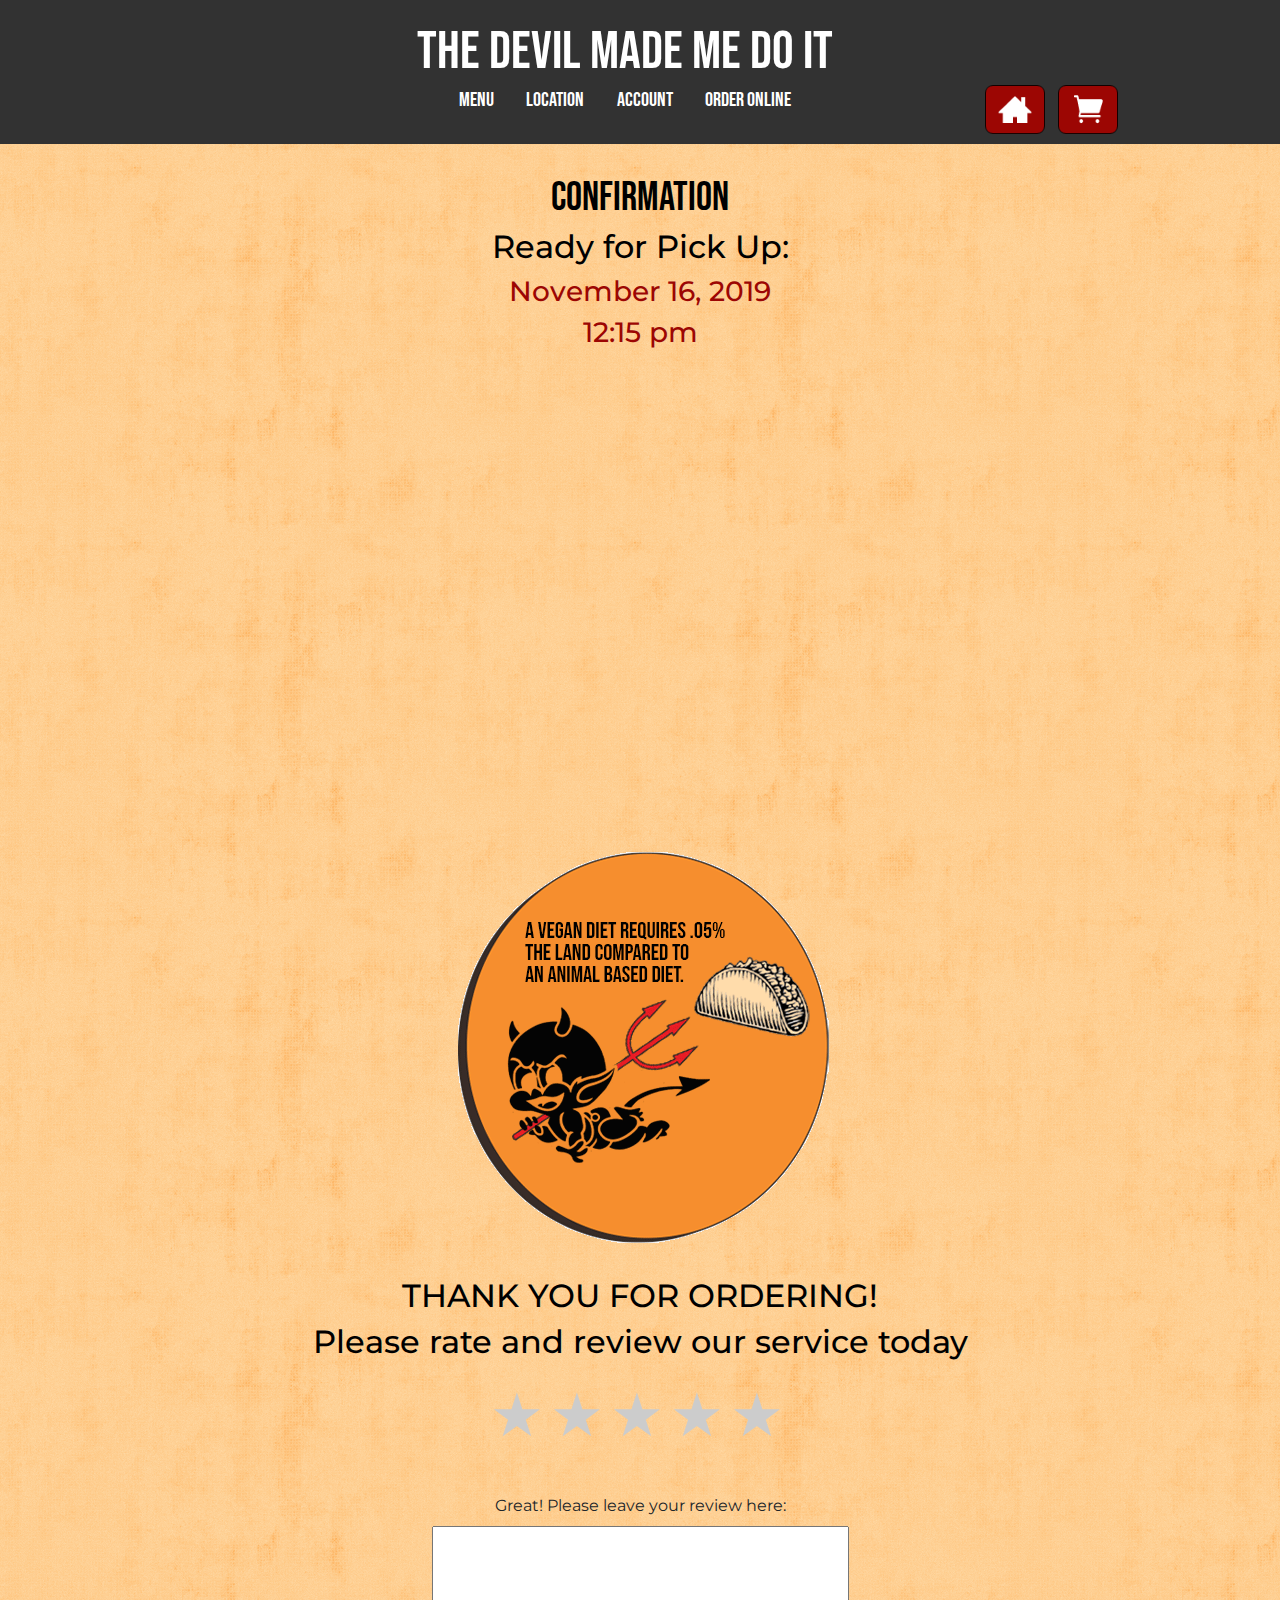
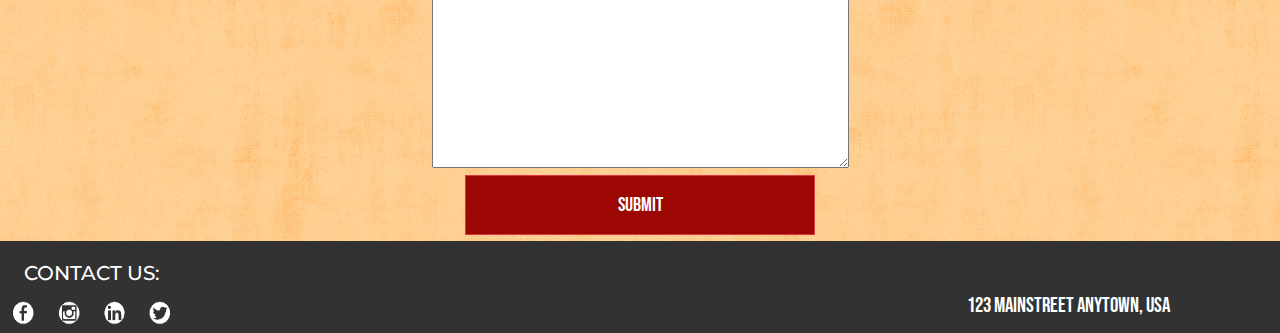
<file: orderdone.html>
<!DOCTYPE html>

<html lang="en">

<head>
  <meta charset="utf-8">
  <meta name="viewport" content="width=device-width, initial-scale=1">

  <title>Confirmation Page</title>
  <meta name="Order Confirmation" content=""> <!-- description, title -->
  <meta name="" content=""> <!-- author, website -->

  <link rel="stylesheet" href="https://maxcdn.bootstrapcdn.com/bootstrap/4.3.1/css/bootstrap.min.css">

  <link rel="stylesheet" type="text/css" href="css/master.css">
</head>

<body>
  <header>
    <div class="container-nav logo">
      <div class="row row-nav centerNav">
        <div class="col-lg-12">
          <h1>THE DEVIL MADE ME DO IT</h1>
        </div>
      </div>
      <div class="row row-navlinks">
        <div class="col-4">
        </div>
        <div class="col-4 nav__links">
          <a href="#">MENU</a>
          <a href="#">LOCATION</a>
          <a href="#">ACCOUNT</a>
          <a href="#">ORDER ONLINE</a>
        </div>
        <div class="col-4 nav-button-float">
          <a href="#">
            <img src="images/home.png" class="homebtn">
          </a>
          <a href="#">
            <img src="images/cart.png" class="cartbtn">
          </a>
        </div>
      </div>
    </div>
  </header>
  <!-- Image and text -->
  ​
  <main>
    <div class="confirmOrder">
      <h1-2>Confirmation</h1-2>
      <h2 class="h2">Ready for Pick Up:</h2>
      <h3 class="h3">November 16, 2019</h3>
      <h3 class="h3">12:15 pm</h3>
    </div>

    <p class="map">
      <iframe
        src="https://www.google.com/maps/embed?pb=!1m18!1m12!1m3!1d55120.15340394394!2d-97.77674770486222!3d30.293788678051556!2m3!1f0!2f0!3f0!3m2!1i1024!2i768!4f13.1!3m3!1m2!1s0x0%3A0x1b5e2e7413318f17!2sTorchy&#39;s%20Tacos!5e0!3m2!1sen!2sus!4v1574227972040!5m2!1sen!2sus"
        width="600" height="450" frameborder="0" style="border:0;" allowfullscreen=""></iframe>
    </p>

    <div id="mainDiv">
      <img id="map" src="images/torchys.gif"></img>
    </div>
    <p></p>
    <h2 class="h2">THANK YOU FOR ORDERING!</h2>
    <h2 class="h2">Please rate and review our service today</h2>
    <div class="rate">
      <input type="radio" id="star1" name="rate" value="1" />
      <label for="star1" title="text">1 star</label>
      <input type="radio" id="star2" name="rate" value="2" />
      <label for="star2" title="text">2 stars</label>
      <input type="radio" id="star3" name="rate" value="3" />
      <label for="star3" title="text">3 stars</label>
      <input type="radio" id="star4" name="rate" value="4" />
      <label for="star4" title="text">4 stars</label>
      <input type="radio" id="star5" name="rate" value="5" />
      <label for="star5" title="text">5 stars</label>
    </div>
    <br>
    <div class="textarea">
      <label>Great! Please leave your review here:</label>
      <br>
      <textarea cols="40" rows="10"></textarea>
    </div>
    <div class="submit">
      <a href="#" class="btn btn-menu btn-danger btn-info btn-lg rounded-0" role="button">SUBMIT</a>
    </div>
    </form>
    <!-- Step 2. Hide the thank you message until the form has been submitted -->
    <div class="map">Thanks for your feedback! Have a great day.</div>

  </main>
  ​
  <div class="site-footer site-footer2 fixed-bottom">
    <div class="container-footer">
      <div class="row row-footer">
        <div class="footer-contact col-2">
          <h5>CONTACT US:</h5>
        </div>
        <div class="col-10">
        </div>
        <div class="footer-links col-2">
          <a href="#" class="btn-footer" role="button">
            <img src="images/Facebook.png">
          </a>
          <a href="#" class="btn-footer" role="button">
            <img src="images/Instagram.png">
          </a>
          <a href="#" class="btn-footer" role="button">
            <img src="images/Linkedin.png">
          </a>
          <a href="#" class="btn-footer" role="button">
            <img src="images/Twitter.png">
          </a>
        </div>
        <div class="footer-address col-10">
          <h6>123 Mainstreet Anytown, USA</h6>
        </div>
      </div>
    </div>
  </div>
  ​
</body>

</html>
</file>
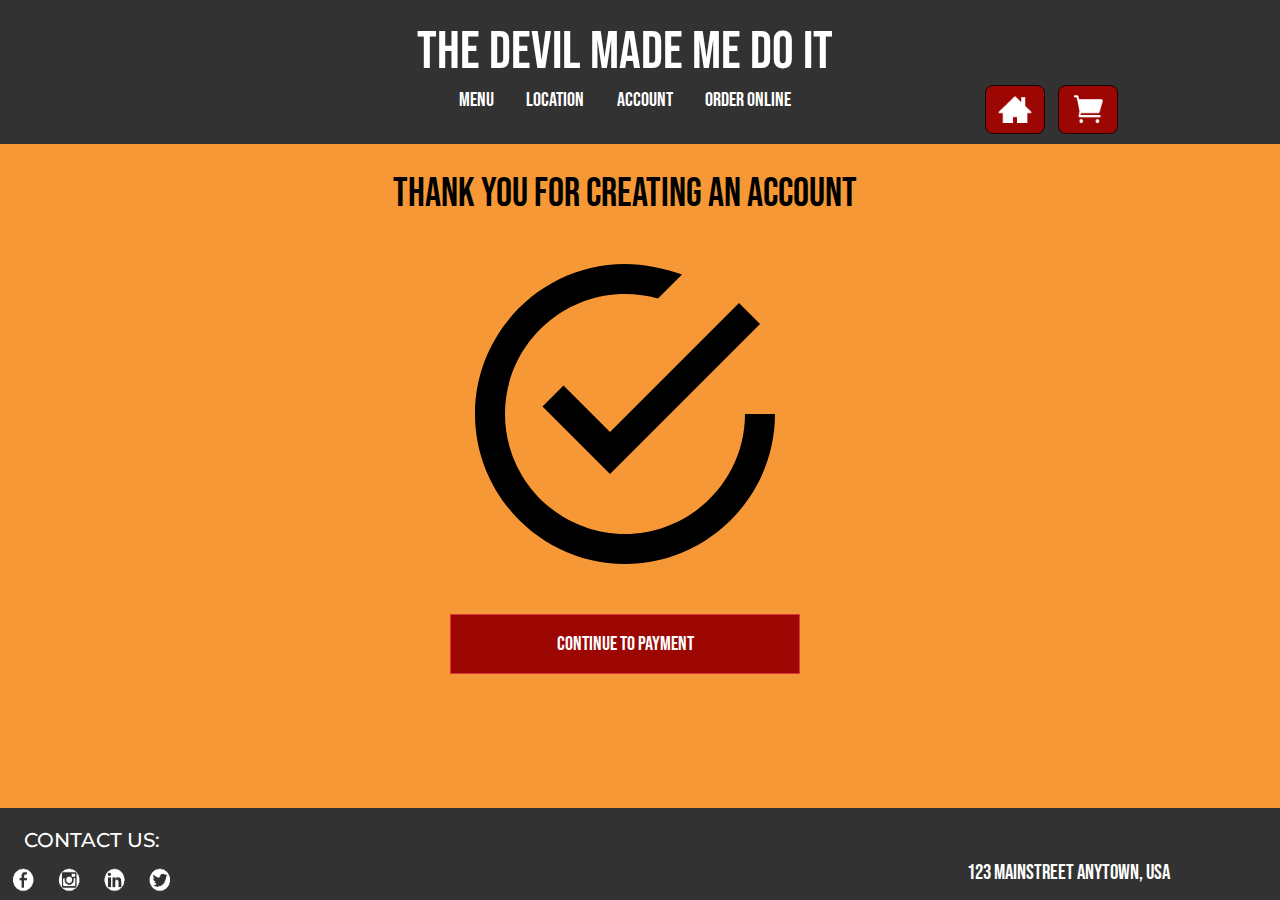
<file: thankyou.html>
<!DOCTYPE html>

<html lang="en">

<head>

  <meta charset="utf-8">
  <meta name="viewport" content="width=device-width, initial-scale=1">

  <title>Thanks For Creating Account</title>
  <meta name="Account Creation" content=""> <!-- description, title -->
  <meta name="" content=""> <!-- author, website -->

  <link rel="stylesheet" href="https://stackpath.bootstrapcdn.com/bootstrap/4.3.1/css/bootstrap.min.css"
    integrity="sha384-ggOyR0iXCbMQv3Xipma34MD+dH/1fQ784/j6cY/iJTQUOhcWr7x9JvoRxT2MZw1T" crossorigin="anonymous">
  <link rel="stylesheet" href="css/master.css">

</head>

<body class="orange">

  <header>
    <div class="container-nav logo">
      <div class="row row-nav centerNav">
        <div class="col-lg-12">
          <h1>THE DEVIL MADE ME DO IT</h1>
        </div>
      </div>
      <div class="row row-navlinks">
        <div class="col-4">
        </div>
        <div class="col-4 nav__links">
          <a href="#">MENU</a>
          <a href="#">LOCATION</a>
          <a href="#">ACCOUNT</a>
          <a href="#">ORDER ONLINE</a>
        </div>
        <div class="col-4 nav-button-float">
          <a href="#">
            <img src="images/home.png" class="homebtn">
          </a>
          <a href="#">
            <img src="images/cart.png" class="cartbtn">
          </a>
        </div>
      </div>
    </div>
  </header>


  <!-- ^^ Everything above this was taken from our SLACK-->

  <main class="TYcontainer">
    <div class="row">

      <div class="col-12 TY">
        <h1-2>Thank You For Creating an Account</h1-2>
      </div>

      <div class="col-12 TY2">
        <img src="images/tick-inside-circle.svg" alt="check mark" class="circleSize">
      </div>

      <div class="col-12">
        <a href="yourorderconfirm.html" class="btn btn-menu btn-danger btn-info btn-lg rounded-0" role="button">Continue
          to Payment</a>
      </div>

    </div>
  </main>

  <!-- vv Everything below this was taken from our SLACK-->

  <div class="site-footer fixed-bottom">
    <div class="container-footer">
      <div class="row row-footer">
        <div class="footer-contact col-2">
          <h5>CONTACT US:</h5>
        </div>
        <div class="col-10">
        </div>
        <div class="footer-links col-2">
          <a href="#" class="btn-footer" role="button">
            <img src="images/Facebook.png">
          </a>
          <a href="#" class="btn-footer" role="button">
            <img src="images/Instagram.png">
          </a>
          <a href="#" class="btn-footer" role="button">
            <img src="images/Linkedin.png">
          </a>
          <a href="#" class="btn-footer" role="button">
            <img src="images/Twitter.png">
          </a>
        </div>
        <div class="footer-address col-10">
          <h6>123 Mainstreet Anytown, USA</h6>
        </div>
      </div>
    </div>
  </div>

  <script src="https://ajax.googleapis.com/ajax/libs/jquery/3.4.1/jquery.min.js"></script>
  <script src="https://cdnjs.cloudflare.com/ajax/libs/popper.js/1.14.7/umd/popper.min.js"></script>
  <script src="https://maxcdn.bootstrapcdn.com/bootstrap/4.3.1/js/bootstrap.min.js"></script>

  <script type="text/javascript" src="js/javascript.js"></script>

</body>

</html>
</file>
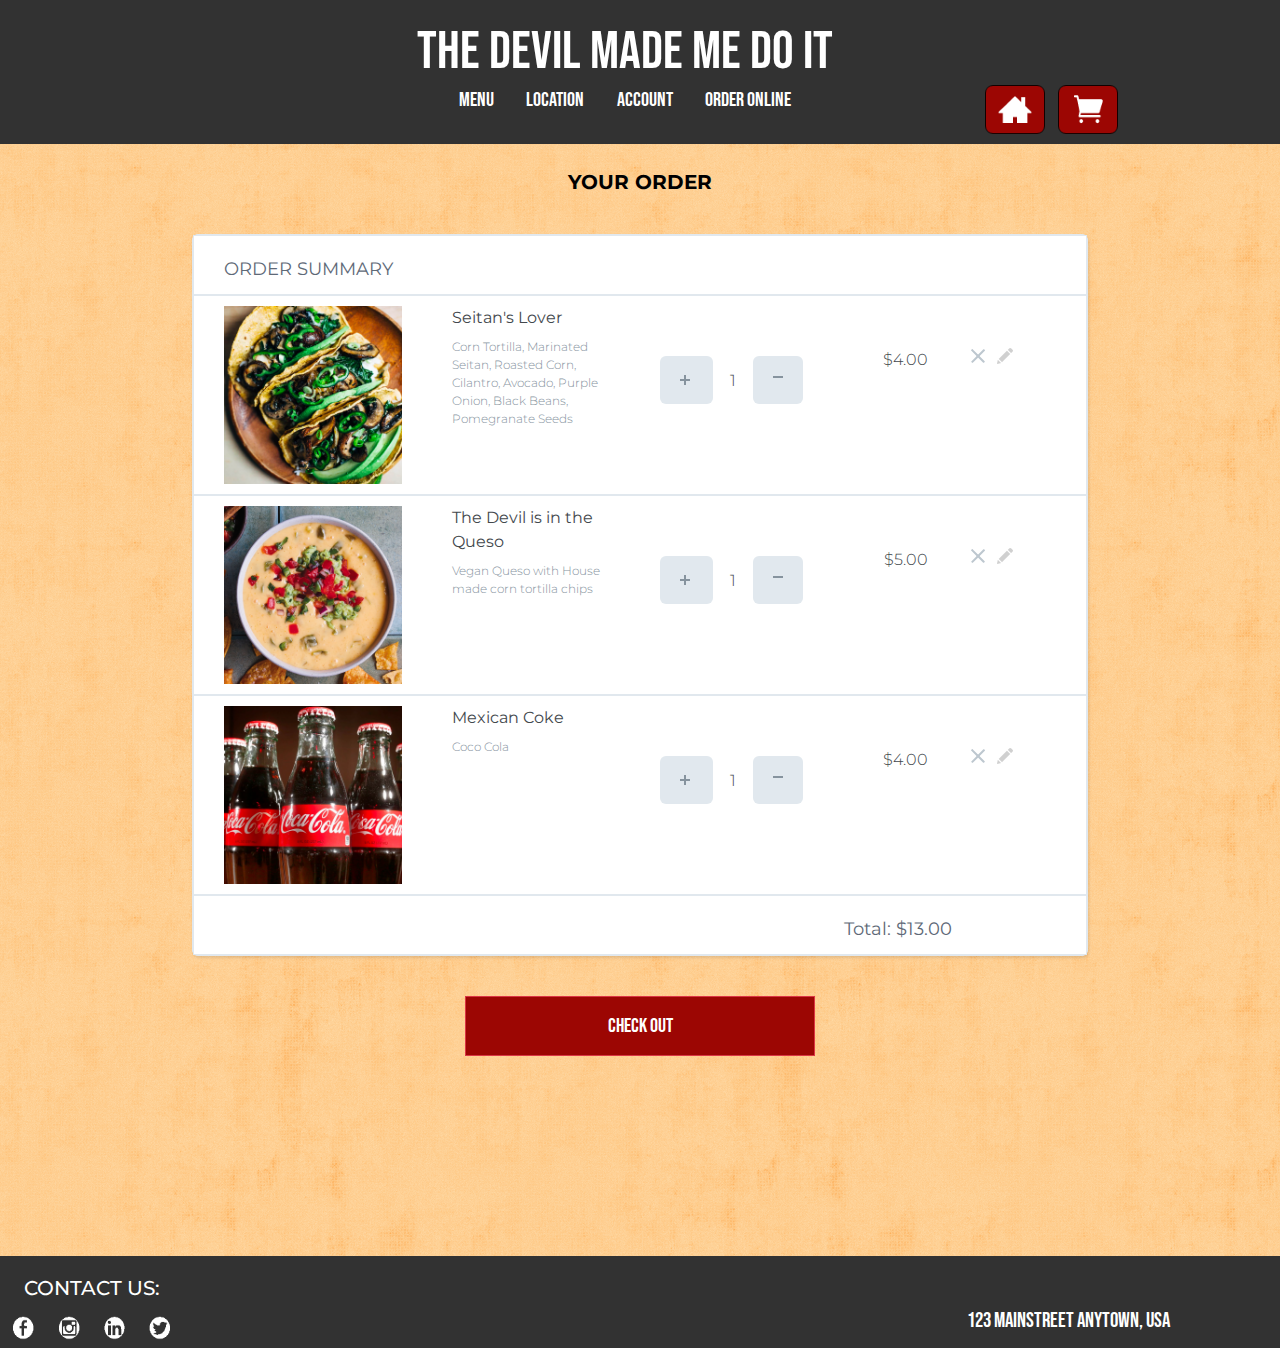
<file: yourorder.html>
<!DOCTYPE html>

<html lang="en">

<head>

  <meta charset="utf-8">
  <meta name="viewport" content="width=device-width, initial-scale=1">

  <title>Order</title>
  <meta name="Order" content=""> <!-- description, title -->
  <meta name="" content=""> <!-- author, website -->

  <link rel="stylesheet" href="https://maxcdn.bootstrapcdn.com/bootstrap/4.3.1/css/bootstrap.min.css">

  <link rel="stylesheet" href="https://cdnjs.cloudflare.com/ajax/libs/font-awesome/4.7.0/css/font-awesome.min.css">

  <link rel="stylesheet" type="text/css" href="css/master.css">

</head>

<body class="checkoutBody">
  <!-- Nav -->
  <header>
    <div class="container-nav logo">
      <div class="row row-nav centerNav">
        <div class="col-lg-12">
          <h1>THE DEVIL MADE ME DO IT</h1>
        </div>
      </div>
      <div class="row row-navlinks">
        <div class="col-4">
        </div>
        <div class="col-4 nav__links">
          <a href="#">MENU</a>
          <a href="#">LOCATION</a>
          <a href="#">ACCOUNT</a>
          <a href="#">ORDER ONLINE</a>
        </div>
        <div class="col-4 nav-button-float">
          <a href="#">
            <img src="images/home.png" class="homebtn">
          </a>
          <a href="#">
            <img src="images/cart.png" class="cartbtn">
          </a>
        </div>
      </div>
    </div>
  </header>
  <!-- End of Nav -->

  <div class="pageTitle">
    <h2>YOUR ORDER</h2>
  </div>

  <!-- Shopping Cart -->
  <div class="shopping-cart">
    <!-- Title -->
    <div class="title">
      ORDER SUMMARY
    </div>

    <!-- Product #1 -->
    <div class="item">
      <!-- <div class="buttons">
        <span class="delete-btn"></span>
        <span class="like-btn"></span>
      </div> -->

      <div class="image">
        <img src="images/seitans-lover.png" alt="seitanslover" class="menuPics" />
      </div>

      <div class="description">
        <span style="font-size: 16px;">Seitan's Lover</span>
        <!-- <span>Taco 1</span> -->
        <span>Corn Tortilla, Marinated Seitan, Roasted Corn, Cilantro, Avocado, Purple Onion, Black Beans, Pomegranate
          Seeds</span>
      </div>

      <div class="quantity quantityCart">
        <button class="plus-btn" type="button" name="button">
          <img src="images/plus.svg" alt="plus" />
        </button>
        <input type="text" name="name" value="1">
        <button class="minus-btn" type="button" name="button">
          <img src="images/minus.svg" alt="minus" />
        </button>
      </div>

      <div class="total-price">$4.00</div>

      <div class="buttons">
        <span class="delete-btn"></span>
        <span class="like-btn"></span>
      </div>
    </div>

    <!-- Product #2 -->
    <div class="item">
      <!-- <div class="buttons">
        <span class="delete-btn"></span>
        <span class="like-btn"></span>
      </div> -->

      <div class="image">
        <img src="images/the-devil-is-in-the-queso.png" alt="theSinner" class="menuPics" />
      </div>

      <div class="description">
        <span style="font-size: 16px;">The Devil is in the Queso</span>
        <!-- <span>Vegan Queso</span> -->
        <span>Vegan Queso with House made corn tortilla chips</span>
      </div>

      <div class="quantity quantityCart">
        <button class="plus-btn" type="button" name="button">
          <img src="images/plus.svg" alt="plus" />
        </button>
        <input type="text" name="name" value="1">
        <button class="minus-btn" type="button" name="button">
          <img src="images/minus.svg" alt="minus" />
        </button>
      </div>

      <div class="total-price">$5.00</div>

      <div class="buttons">
        <span class="delete-btn"></span>
        <span class="like-btn"></span>
      </div>
    </div>

    <!-- Product #3 -->
    <div class="item">
      <!-- <div class="buttons">
        <span class="delete-btn"></span>
        <span class="like-btn"></span>
      </div> -->

      <div class="image">
        <img src="images/mexican-coca-cola.png" alt="fallenAngel" class="menuPics" />
      </div>

      <div class="description">
        <span style="font-size: 16px;">Mexican Coke</span>
        <span>Coco Cola</span>
      </div>

      <div class="quantity quantityCart">
        <button class="plus-btn" type="button" name="button">
          <img src="images/plus.svg" alt="plus" />
        </button>
        <input type="text" name="name" value="1">
        <button class="minus-btn" type="button" name="button">
          <img src="images/minus.svg" alt="minus" />
        </button>
      </div>

      <div class="total-price">$4.00</div>

      <div class="buttons">
        <span class="delete-btn"></span>
        <span class="like-btn"></span>
      </div>
    </div>

    <div class="title total">
      Total: $13.00
    </div>
  </div>



  <!-- button -->
  <a href="checkout.html" class="btn btn-menu btn-danger btn-info btn-lg rounded-0" role="button">CHECK OUT</a>

  <div class="site-footer">
    <div class="container-footer">
      <div class="row row-footer">
        <div class="footer-contact col-2">
          <h5>CONTACT US:</h5>
        </div>
        <div class="col-10">
        </div>
        <div class="footer-links col-2">
          <a href="#" class="btn-footer" role="button">
            <img src="images/Facebook.png">
          </a>
          <a href="#" class="btn-footer" role="button">
            <img src="images/Instagram.png">
          </a>
          <a href="#" class="btn-footer" role="button">
            <img src="images/Linkedin.png">
          </a>
          <a href="#" class="btn-footer" role="button">
            <img src="images/Twitter.png">
          </a>
        </div>
        <div class="footer-address col-10">
          <h6>123 Mainstreet Anytown, USA</h6>
        </div>
      </div>
    </div>
  </div>
  <!-- JavaScript -->

  <script src="https://ajax.googleapis.com/ajax/libs/jquery/3.4.1/jquery.min.js"></script>
  <script src="https://cdnjs.cloudflare.com/ajax/libs/popper.js/1.14.7/umd/popper.min.js"></script>
  <script src="https://maxcdn.bootstrapcdn.com/bootstrap/4.3.1/js/bootstrap.min.js"></script>

  <script type="text/javascript" src="js/javascript.js"></script>

</body>

</html>
</file>
<file: css/master.css>
@import url('https://fonts.googleapis.com/css?family=Montserrat:500&display=swap');
@import url('https://fonts.googleapis.com/css?family=Bebas+Neue|Roboto&display=swap');

/* font-family: 'Bebas Neue', cursive;
font-family: 'Roboto', sans-serif; 
font-family: "Montserrat", sans-serif;*/


/* all website/basics */

body {
    background-color: #F79836;
    background-image: url('../images/grunge_wall.png');
    position: relative;
    max-width: 100%;
    min-height: 100vh;
}

.spaced {
    padding-bottom: 200px;
}

/* homepage */

.logo-spacing {
    text-align: center;
    padding-bottom: 200px;
    padding-left: 5%;
}

.home-button {
    margin-top: 100px;
    margin-bottom: 50px;
}

/* nav start */

* {
    box-sizing: border-box;
    margin: 0;
    padding: 0;
    font-family: "Montserrat", sans-serif;
    max-width: 100%;
}

ul.navButtons,
h1 {
    margin: 0;
}

li,
a,
button {
    font-family: 'Bebas Neue', cursive;
    font-weight: 500;
    font-size: 20px;
    color: white;
    text-decoration: none;
}

i {
    color: #990c00;
}

header {
    padding-bottom: 10px;
    padding-top: 20px;
    background-color: #323232;
    font-family: 'Bebas Neue', cursive;
    font-size: 20px;
    /* to change spacing - anchor and anchor hover */
    text-align: center;
}

h1 {
    color: white;
    font-family: 'Bebas Neue', cursive;
    font-size: 54px;
    /* 18 */
}

h1:hover {
    color: #990c00;
}

.logo {
    cursor: pointer;
    margin: 0 auto;
    width: 100%;
}

.centerNav {
    display: flex;
    align-items: flex-end;
    justify-content: center;
}

.navButtons {
    display: flex;
    justify-content: flex-end;
    list-style: none;
    z-index: 2;
}

.homebtn {
    margin-right: 5px;
    width: 60px;
    height: auto;
}

.cartbtn {
    margin-left: 5px;
    width: 60px;
    height: auto;
}

.navbar-brand {
    font-family: 'Bebas Neue', cursive;
    font-size: 40pt;
    background-color: #323232 !important;
    color: white !important;
    margin: 0 auto;
}

.menu-space {
    margin-top: 20px;
    margin-bottom: 40px;
}

.nav__links {
    display: flex;
    justify-content: space-evenly;
}

/*  End of Nav */

button {
    padding: 9px 20px;
    background-color: rgba(203, 29, 39, 1);
    border: none;
    border-radius: 8px;
    /* 0px */
    cursor: pointer;
    transition: all 0.3s ease 0s;
    /* home css merge */
    text-align: center;
    color: white;
    /* black */
    font-weight: 500;
    font-size: 20px;
    /* 40px */
    text-decoration: none;
    /* thank you css */
    font-family: 'Bebas Neue'cursive;
    /* thank you css */
    margin-top: 50px;
    margin-bottom: 30px;
}

.fix {
    position: relative;
    top: -10px;
}

h2 {
    color: black;
    font-family: 'Bebas Neue', cursive;
    font-size: 36px;
    text-align: center;
}

.pageTitle {
    margin-top: 2%;
    text-align: center;
}

/* .hero {
    display: block;
    margin: auto auto;
    width: 100%;
    height: 15%;
}
.location {
    height: 30px;
    width: 30px;
    font-size: 30px;
    text-align: center;
} */

/* MENU PAGE */

.close-size {
    font-size: 3rem;
}

h1-2 {
    color: black;
    font-family: 'Bebas Neue', cursive;
    font-size: 40px;
}

.col-12 p {
    max-width: 400px;
}

h8 {
    color: #CB1D27;
    font-size: 26px;
    font-family: 'Gotham Bold'bold;
}

h4 {
    font-size: 20px;
    font-family: 'Gotham Bold'bold;
}

.btn-menu {
    background-color: #9C0603;
    margin: 0 auto;
    width: 350px;
    height: 60px;
    display: flex;
    flex-direction: column;
    justify-content: center;
}

.card-menu {
    width: 350px;
}

.container-main {
    display: flex;
    justify-content: center;
    margin: 0 auto;
    position: relative;
}

.col-lg-4 {
    padding: 10px;
    display: flex;
    justify-content: center;
}

.modalImgSize {
    max-width: 400px;
}

.modal-body {
    background: white;
    display: flex;
    justify-content: center;
}

.modalImgSize {
    padding-bottom: 10px;
}

.modal-header {
    border-bottom: 0 none;
    padding: 0px;
    margin-top: 10px;
}

.modal-footer {
    border-top: 0 none;
    margin-bottom: 100px;
    margin-top: 40px;
}

@media (min-width: 992px) {
    .modal-dialog {
        max-width: 80%;
    }
}

.col-12 {
    display: flex;
    justify-content: center;
}

.modal-title {
    text-align: center;
}

.custom-control-label:before {
    background-color: white;
}

.custom-checkbox .custom-control-input:checked~.custom-control-label::before {
    background-color: #f79836;
}

.custom-checkbox .custom-control-input:checked~.custom-control-label::after {
    background-image: url("data:image/svg+xml;charset=utf8,%3Csvg xmlns='http://www.w3.org/2000/svg' viewBox='0 0 8 8'%3E%3Cpath fill='red' d='M6.564.75l-3.59 3.612-1.538-1.55L0 4.26 2.974 7.25 8 2.193z'/%3E%3C/svg%3E");
}

.col-sm-12 {
    margin-left: 0%;
}

.form-group {
    margin-left: 25%;
    margin-right: 25%;
}

.quantity-menu {
    display: flex;
    justify-content: center;
    margin: 30px;
}

h7 {
    display: flex;
    justify-content: left;
    margin-left: 30%;
    font-size: 25px;
    font-family: 'Gotham Bold'bold;
    margin-bottom: 1%;
}

/* product card */

.checkOutBtn2 {
    text-align: center;
}

.xpress {
    width: 375px;
    height: 75px;
}

.btn-co {
    background-color: #F79836;
    margin: 0 auto;
    width: 375px;
    height: 40px;
    display: flex;
    flex-direction: column;
    justify-content: center;
    margin-bottom: 10px;
}

.checkoutBody {
    background-color: #ffddba;
}

.shopping-cart {
    width: 70%;
    height: auto;
    margin: 40px auto;
    background: #FFFFFF;
    box-shadow: 1px 2px 3px 0px rgba(0, 0, 0, 0.10);
    border-radius: 6px;
    border-color: black;
    display: flex;
    flex-direction: column;
    border: solid .05px #E1E8EE;
}

.title {
    height: 60px;
    border-bottom: 1px solid #E1E8EE;
    background-color: white;
    padding: 20px 30px;
    color: #5E6977;
    font-size: 18px;
    font-weight: 400;
    border: solid .05px #E1E8EE;
}

.finalTotal {
    border: solid .05px #E1E8EE;
}

.item {
    padding: 10px 30px;
    height: 200px;
    display: flex;
    border: solid 0.5px #E1E8EE;
}

.item:nth-child(3) {
    border-top: 1px solid #E1E8EE;
    border-bottom: 1px solid #E1E8EE;
}

.buttons {
    margin-top: 5%;
}

.delete-btn,
.like-btn {
    display: inline-block;
    Cursor: pointer;
}

.delete-btn {
    width: 18px;
    height: 17px;
    background: url(../images/delete-icn.svg) no-repeat center;
}

.like-btn {
    width: 18px;
    height: 17px;
    background: url(../images/pencil-edit-button.png) no-repeat center;
    margin-left: 5px;
}

.is-active {
    animation-name: animate;
    animation-duration: .8s;
    animation-iteration-count: 1;
    animation-timing-function: steps(28);
    animation-fill-mode: forwards;
}

@keyframes animate {
    0% {
        background-position: left;
    }

    50% {
        background-position: right;
    }

    100% {
        background-position: right;
    }
}

.image {
    margin-right: 50px;
}

.menuPics {
    max-height: 100%;
    margin-bottom: 5px;
}

.description {
    padding-top: 0px;
    margin-right: 0px;
    width: 20%;
}

.description span {
    display: block;
    font-size: 12px;
    color: #43484D;
    font-weight: 400;
}


.description span:last-child {
    font-weight: 300;
    margin-top: 8px;
    color: #86939E;
}

.quantity {
    margin-left: 0%;
    padding-top: 0px;
    margin-right: 0px;
}

.quantityCart {
    margin-left: 5%;
    padding-top: 0px;
    margin-right: 0px;
}

.quantity input {
    -webkit-appearance: none;
    border: none;
    text-align: center;
    width: 32px;
    font-size: 16px;
    color: #43484D;
    font-weight: 300;
}

button[class*=btn] {
    /* width: 30px;
    height: 30px; */
    background-color: #E1E8EE;
    border-radius: 6px;
    border: none;
    cursor: pointer;
}

.minus-btn img {
    margin-bottom: 3px;
}

.plus-btn img {
    margin-top: 2px;
    padding-right: 3px;
}

button:focus,
input:focus {
    outline: 0;
}

.total-price {
    width: 83px;
    padding-top: 0px;
    text-align: right;
    font-size: 16px;
    color: #43484D;
    font-weight: 300;
    margin: 5%;
    /* padding-right: 10%; */
}

@media (max-width: 800px) {
    .shopping-cart {
        width: 100%;
        height: auto;
        overflow: hidden;
    }

    .item {
        height: auto;
        flex-wrap: wrap;
        justify-content: center;
    }

    .image img {
        width: 50%;
    }

    .image,
    .quantity,
    .description {
        width: 100%;
        text-align: center;
        margin: 6px 0;
    }
}

.total {
    text-align: right;
    padding-right: 15%;
}

/* end of shopping cart */

/* checkout */

.checkout-button {
    margin-top: 100px;
}

.checkOutBtn {
    margin: 0px;
}

.shopping-cart2 {
    width: 40%;
    margin: auto auto;
    background: #FFFFFF;
    box-shadow: 1px 2px 3px 0px rgba(0, 0, 0, 0.10);
    border-radius: 6px;
    border-color: black;
    display: flex;
    flex-direction: column;
    align-items: center;
    font-size: 20px;
}

.shopping-cart3 {
    width: 40%;
    margin: auto auto;
    background: #FFFFFF;
    box-shadow: 1px 2px 3px 0px rgba(0, 0, 0, 0.10);
    border-radius: 6px;
    border-color: black;
    display: flex;
    flex-direction: column;
    font-size: 20px;
    margin-top: 40px;
}

.create {
    margin-top: 20px;
    margin-left: 10%;
    color: black;
}

.sign-in {
    margin-bottom: 50px;
}

.continue {
    margin-bottom: 50px;
}

.payment {
    color: black;
}

.payment2 {
    color: black;
    margin-left: 25%;
}

.payment-margin {
    margin-top: 40px;
}

.container-co {
    width: 50%;
}

.container-co2 {
    width: 50%;
}

.cForm {
    margin-left: 0px;
}

.cForm3 {
    margin-left: 25%;
}

.spacer-co {
    margin-bottom: 50px;
}

.spacer-create {
    margin-bottom: 50px;
    margin-top: 50px;
}

.spacer-create2 {
    margin-bottom: 20px;
}

.form-row {
    margin: 0 0;
}

.form-group2 {
    margin-bottom: 10px;
}

.form-group3 {
    margin-bottom: 20px;
}

.form-row2 {
    margin-top: 10px;
    display: flex;
    justify-content: center;
}

.form-error {
    border: 1px solid red;
}

.ccForm {
    display: flex;
    justify-content: flex-start;
}

input.savePay {
    width: 30px;
    height: 30px;
}

.savePaycontainer {
    display: flex;
    justify-content: column;
}

/* orderdone page */

.confirmOrder {
    text-align: center;
}

.map {
    text-align: center;
}

.textarea {
    text-align: center;
}

.submit {
    margin-bottom: 50px;
}

.center {
    height: 50px;
    /* doesn't have a class that it corresponds to? */
    /* thank you css */
    display: block;
    margin-left: auto;
    margin-right: auto;
    margin-top: 200px;
    margin-bottom: 200px;
    width: 30%;
}

/* a {
    color: #fff;
    text-decoration: none;
    background-color: transparent;
    font-family: 'Roboto', sans-serif;
    font-size: 20pt;
    text-align: center !important;
} */

a:hover {
    color: #9c0603;
    text-decoration: none;
    background-color: transparent;
}

.bg-light {
    background-color: #323232 !important;
}

.navbar-brand:hover {
    color: white !important;
    font-family: 'Bebas Neue', cursive;
    font-size: 20pt;
}

h2 {
    font-family: 'montserrat';
    font-size: 20px;
    font-weight: bold;
}

h3 {
    font-family: 'montserrat';
    font-size: 20px;
    color: #9c0603;
}

.gifheader {
    vertical-align: middle;
    align-items: center;
}

.centerContent {
    vertical-align: middle;
    align-items: center;
}

/* star css */

/* {
    margin: 10;
    padding: 0;
    text-align: center;
} */

.rate {
    display: flex;
    justify-content: center;
    flex-direction: row-reverse;
    margin-left: auto;
    margin-right: auto;
    margin-top: 0px;
    margin-bottom: 20px;
    height: 80px;
}

.rate:not(:checked)>input {
    position: fixed;
    top: -9999px;
}

.rate:not(:checked)>label {
    float: right;
    width: 1em;
    overflow: hidden;
    white-space: nowrap;
    cursor: pointer;
    font-size: 60px;
    color: #ccc;
}

.rate:not(:checked)>label:before {
    content: '★ ';
}

.rate>input:checked~label {
    color: #ffc700;
}

.rate:not(:checked)>label:hover,
.rate:not(:checked)>label:hover~label {
    color: #deb217;
}

.rate>input:checked+label:hover,
.rate>input:checked+label:hover~label,
.rate>input:checked~label:hover,
.rate>input:checked~label:hover~label,
.rate>label:hover~input:checked~label {
    color: #c59b08;
}

/* center gif */

#mainDiv {
    Width: 100%;
    text-align: center;
}

#centeredImage {
    margin-left: auto;
    margin-right: auto;
    float: none;
    margin-top: 10px;
}

/* thank you page */

.orange {
    background-color: #F79836;
    background-image: none;
}

.circleSize {
    height: 300px;
    width: auto;
}

.TY {
    margin-top: 20px;
    margin-bottom: 40px;
}

.TY2 {
    margin-bottom: 50px;
}

/* footer */

.site-footer2 {
    position: absolute;
}

.centerThis {
    margin-left: 30%;
}

.centerThis div {
    margin-bottom: 5px;
}

.footer-contact {
    text-align: center;
    margin-top: 20px;
}

.btn-footer img {
    height: 40px;
    width: 46px;
}

.container-footer {
    background-color: #323232;
    margin-top: 200px;
}

.card {
    border-radius: 0 !important;
}

.btn-primary {
    color: #fff;
    background-color: transparent;
    border-color: transparent;
}

.card-title {
    color: white;
    font-family: 'Bebas Neue', cursive;
    font-size: 20pt;
    margin-left: 6.5rem;
    /* 5rem */
}

h5 {
    color: white;
}

h6 {
    color: white;
    font-family: 'Bebas Neue', cursive;
    font-size: 16pt;
    text-align: right;
    margin-right: 5rem;
}

.footer-address {
    margin-bottom: 0px;
}

.footer-links {
    display: flex;
    justify-content: center;
}
</file>
